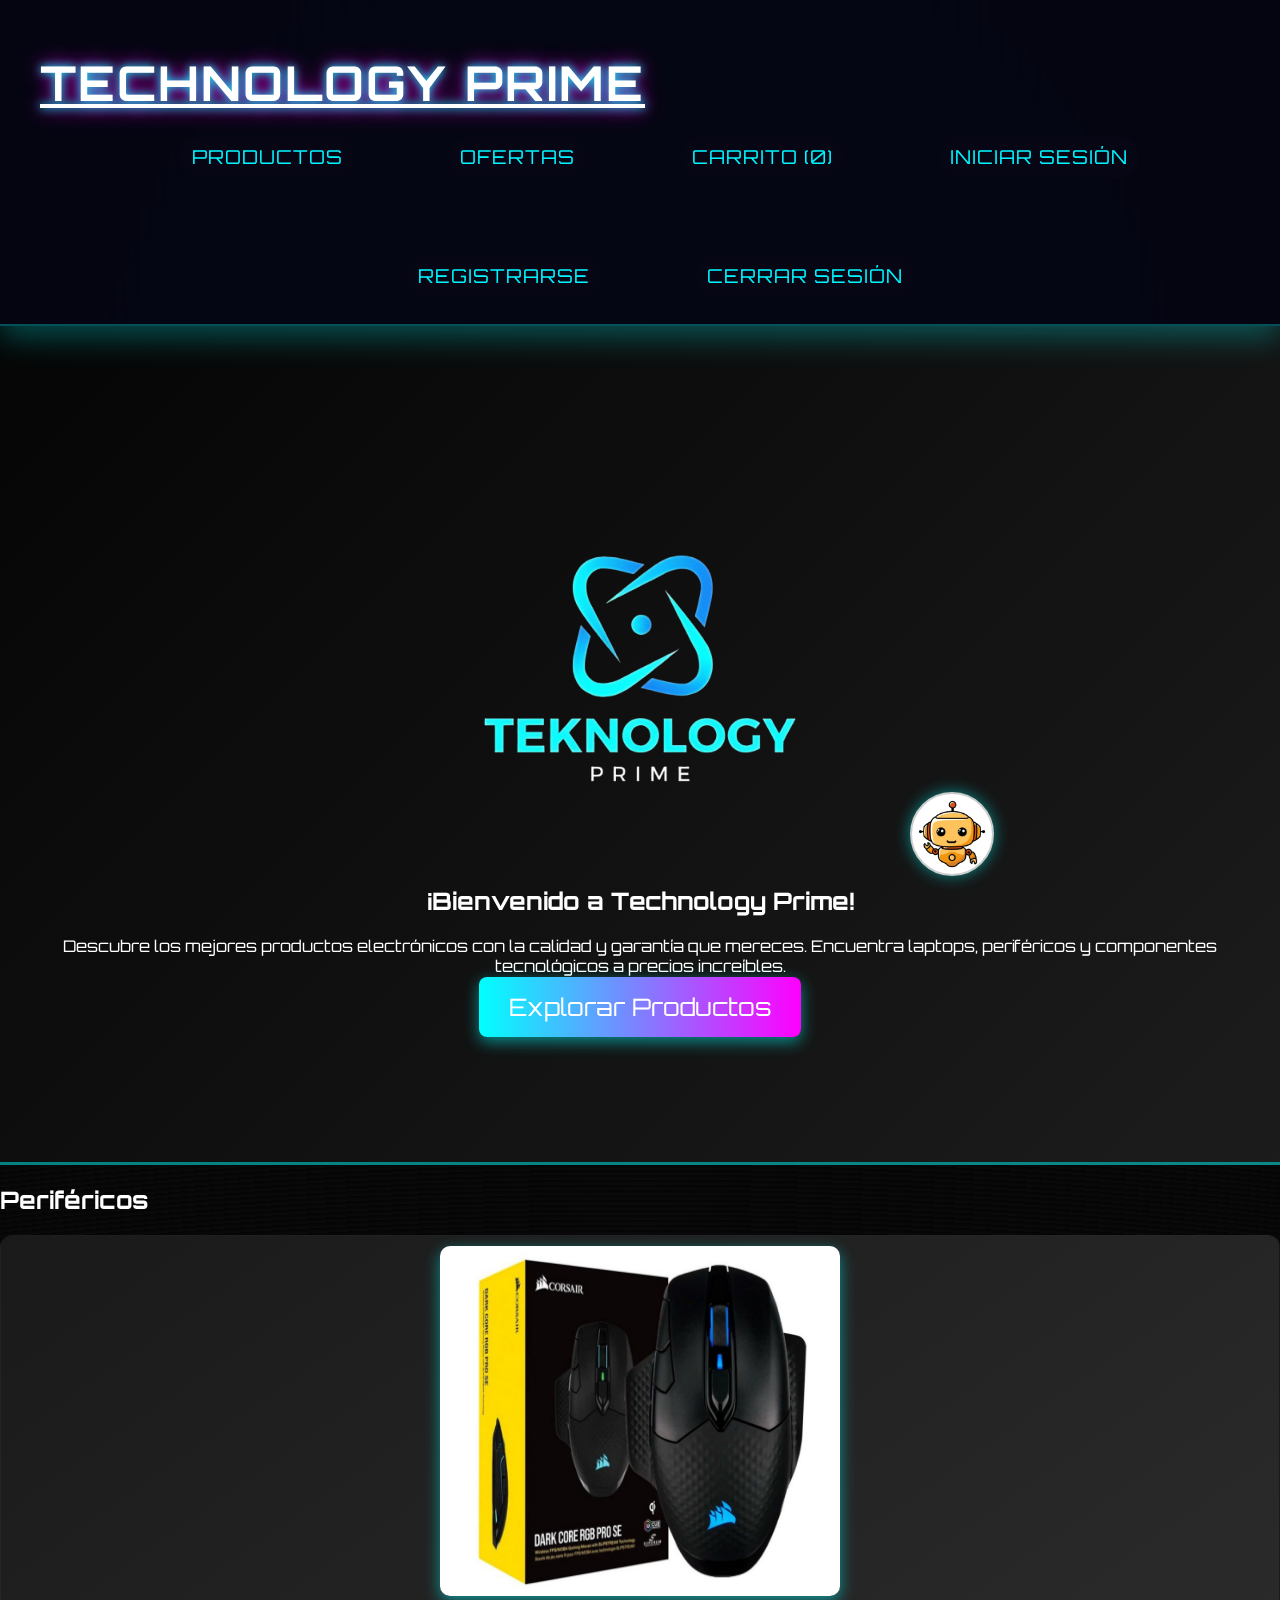
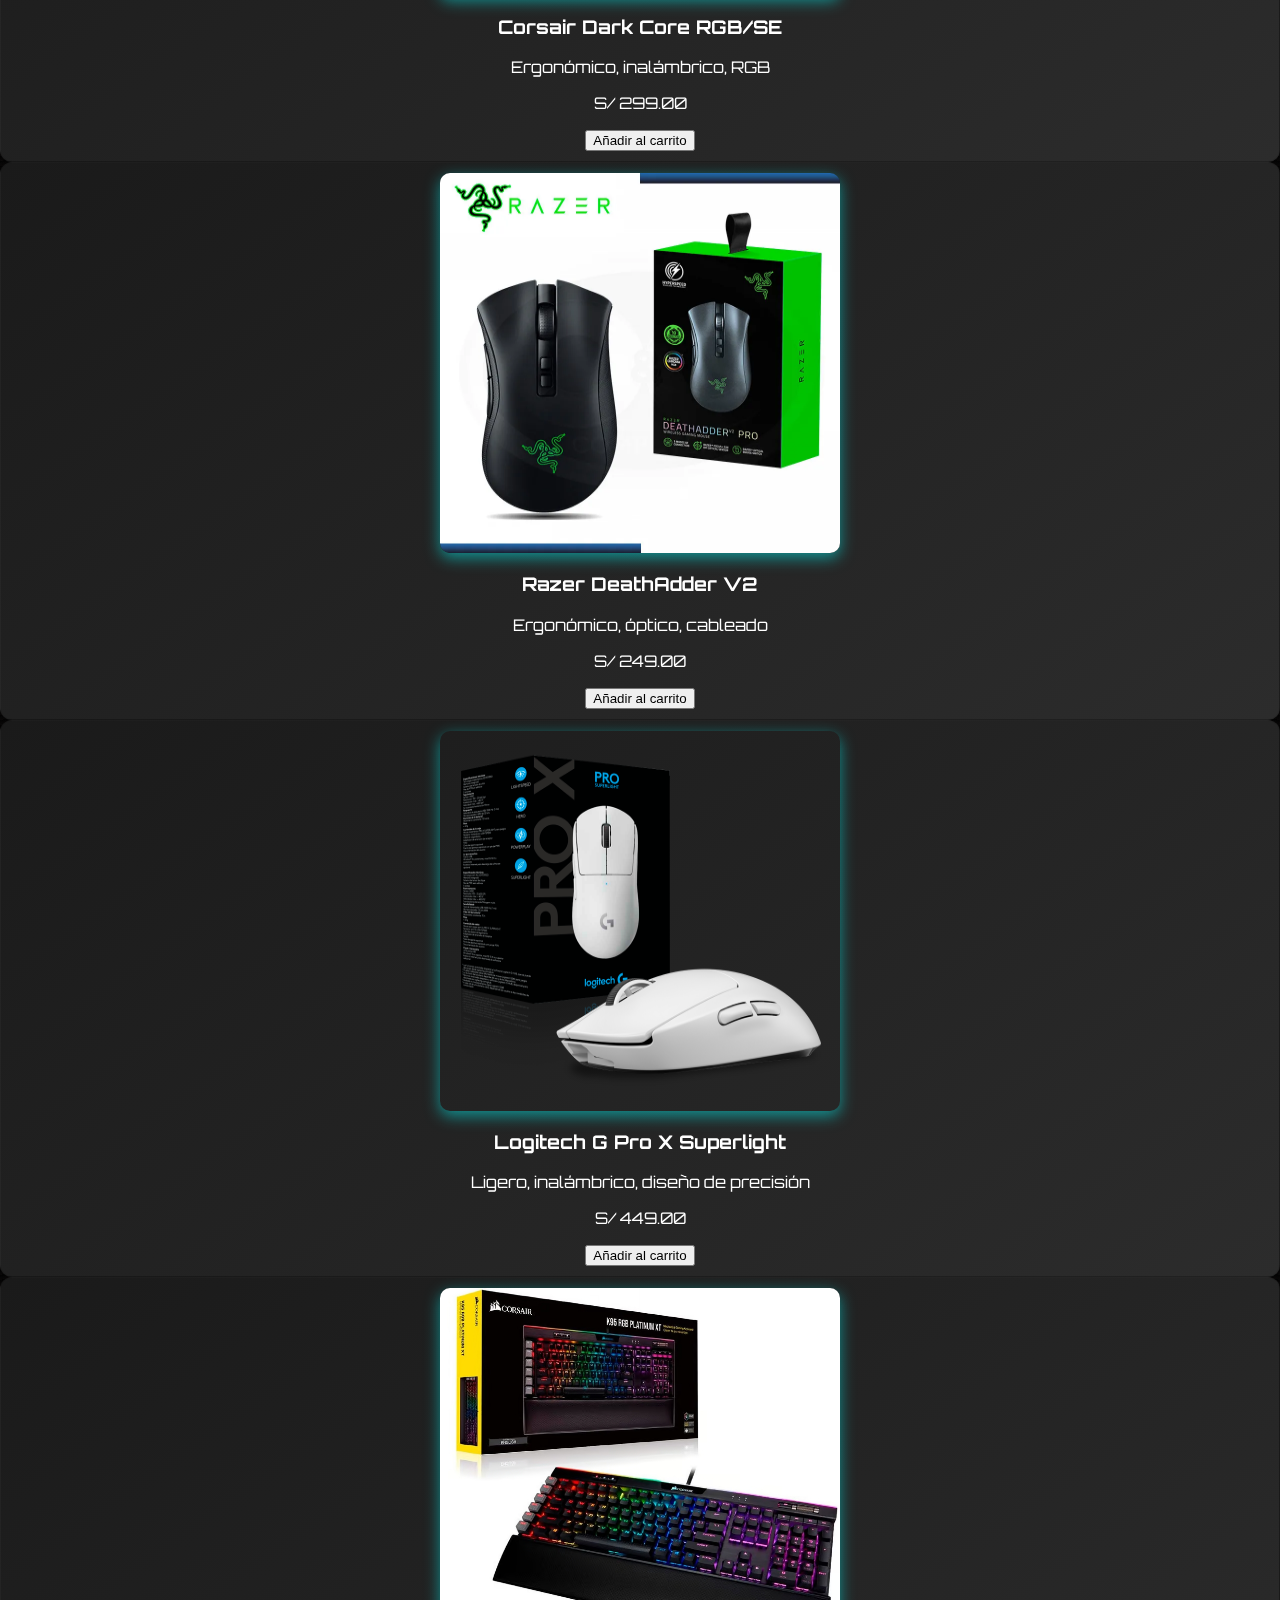
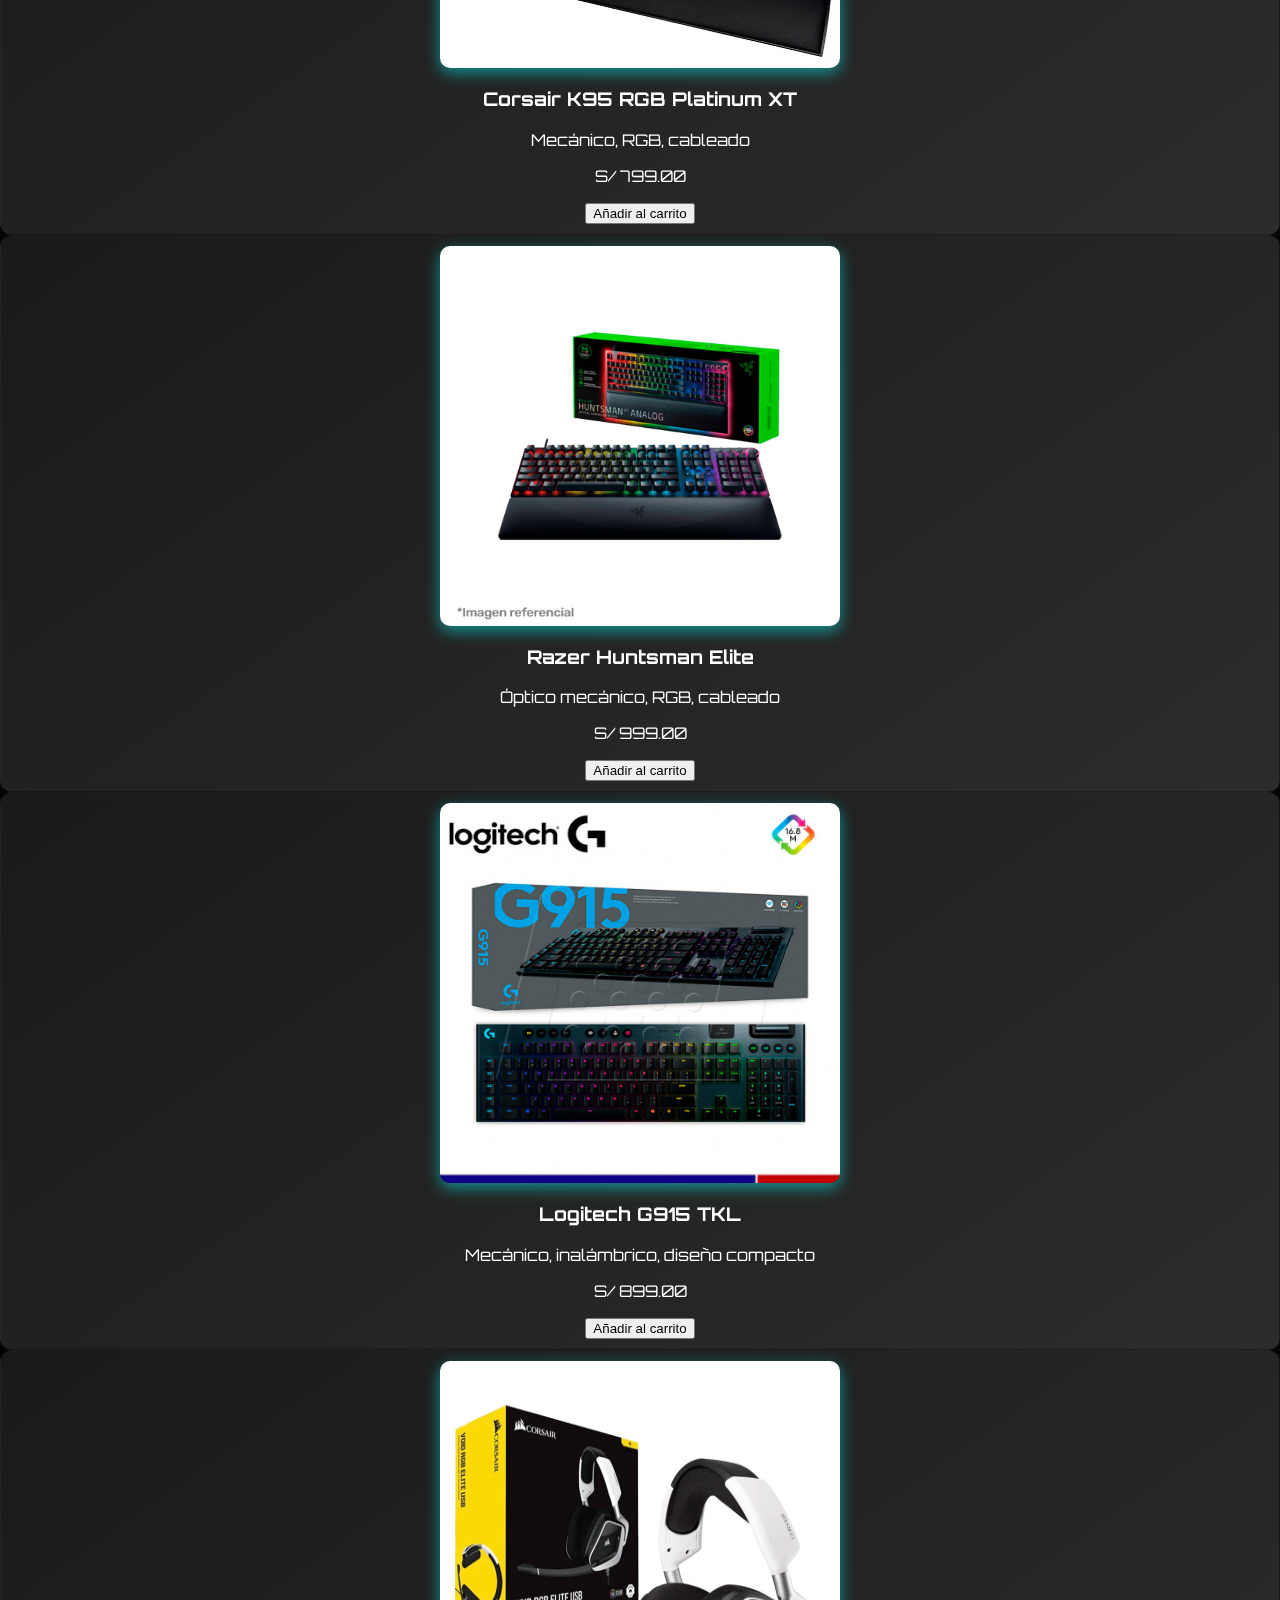
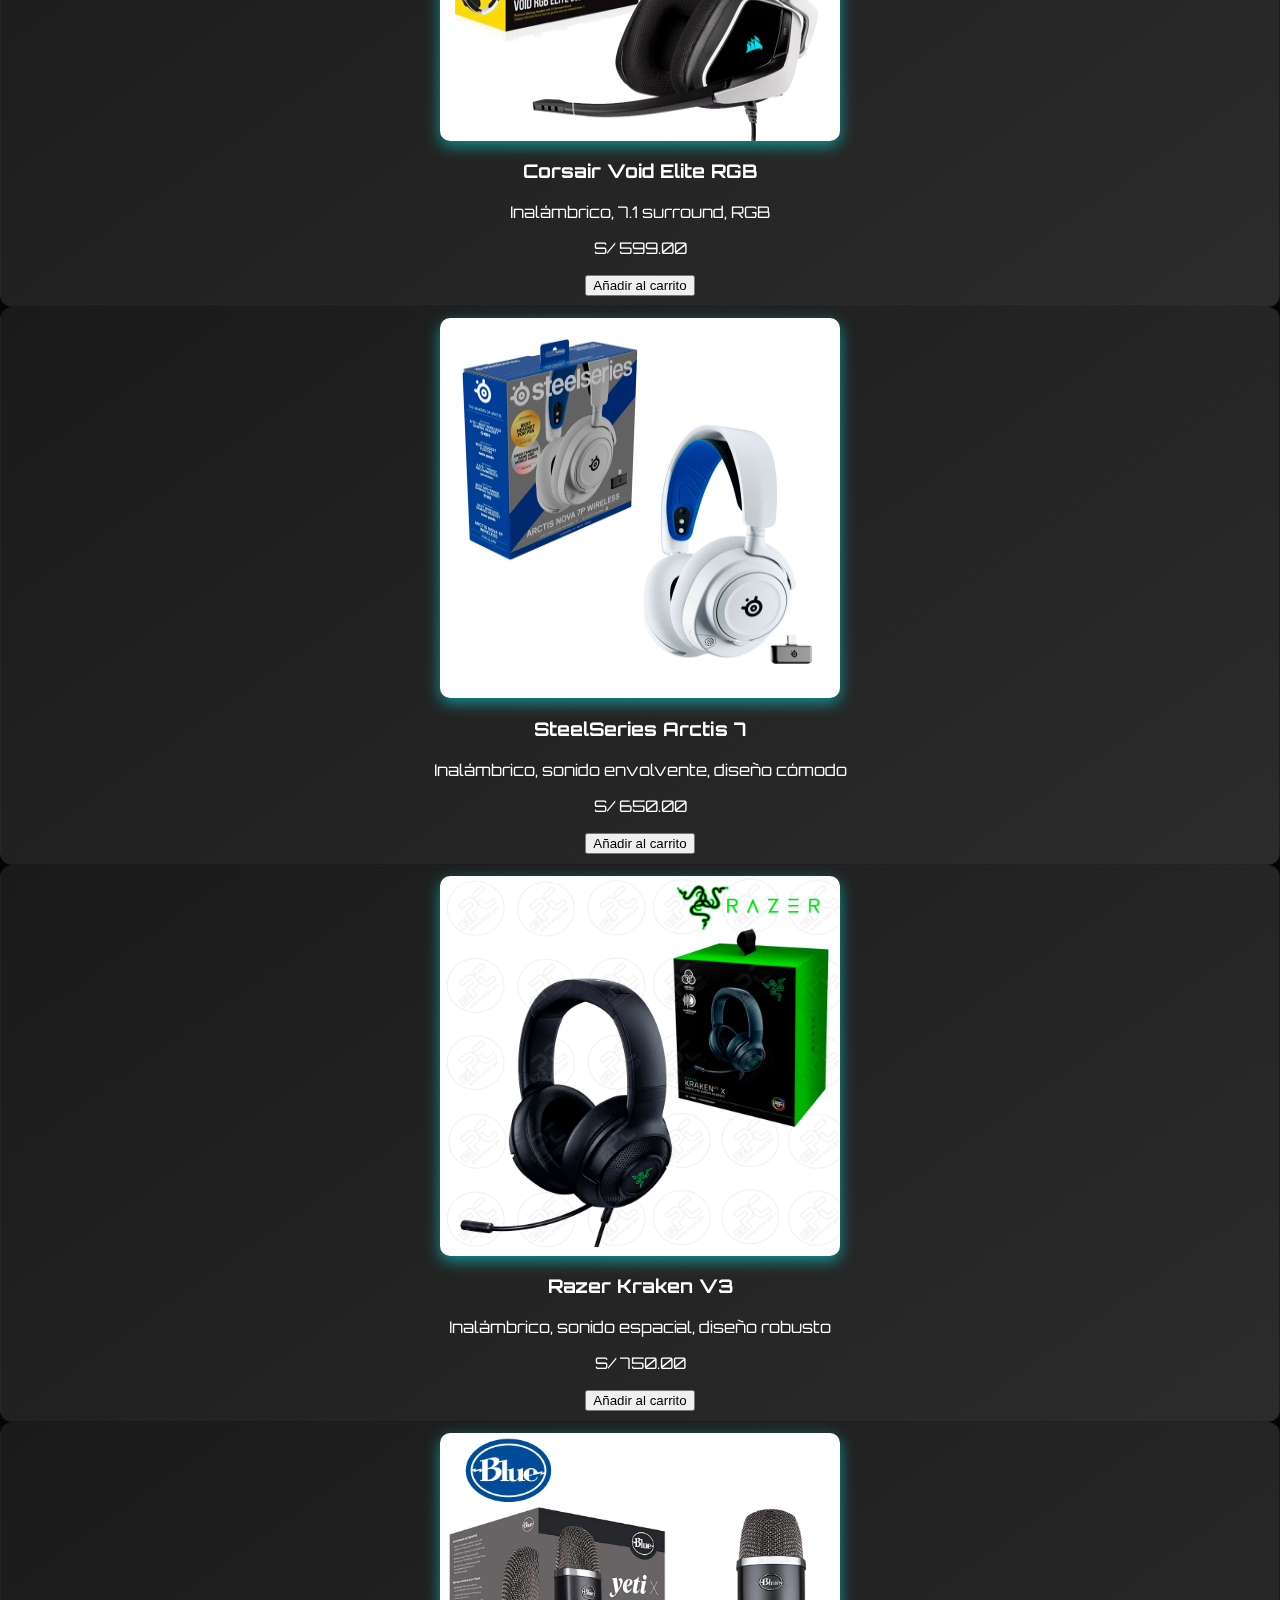
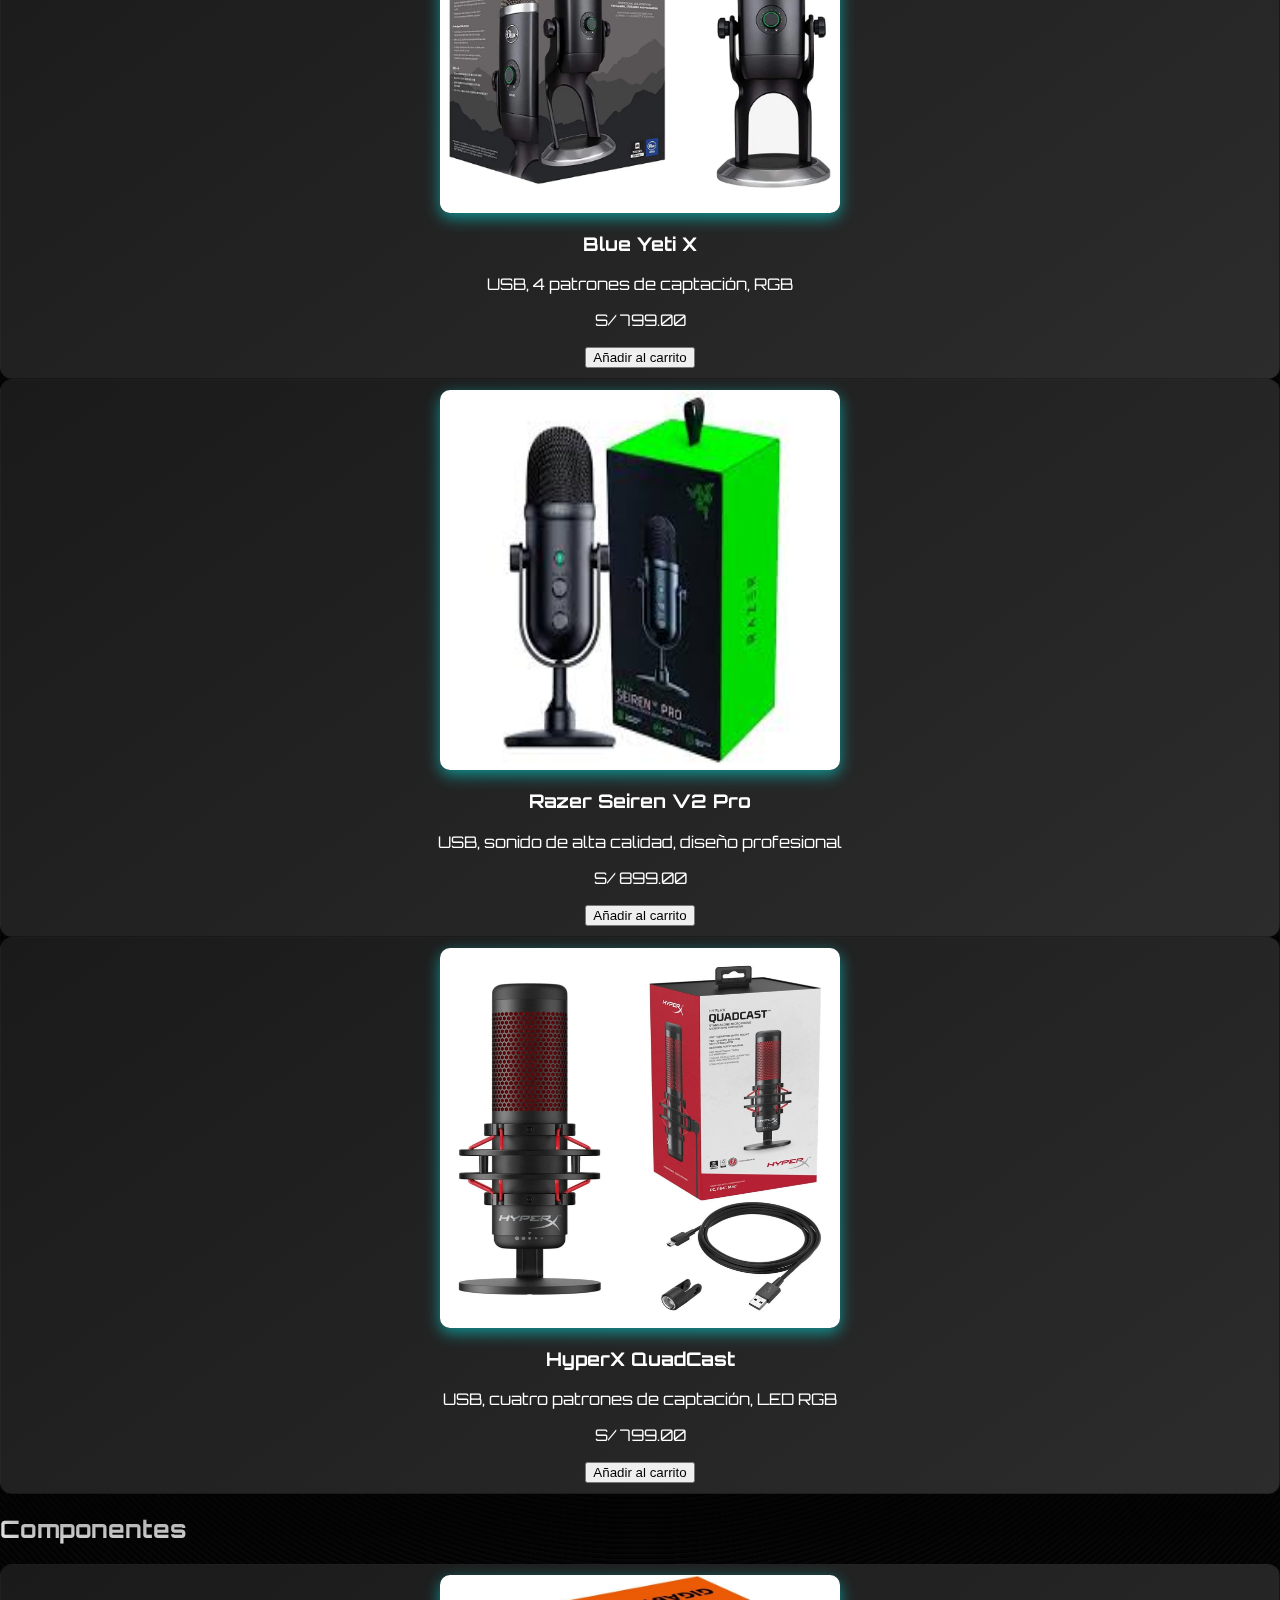
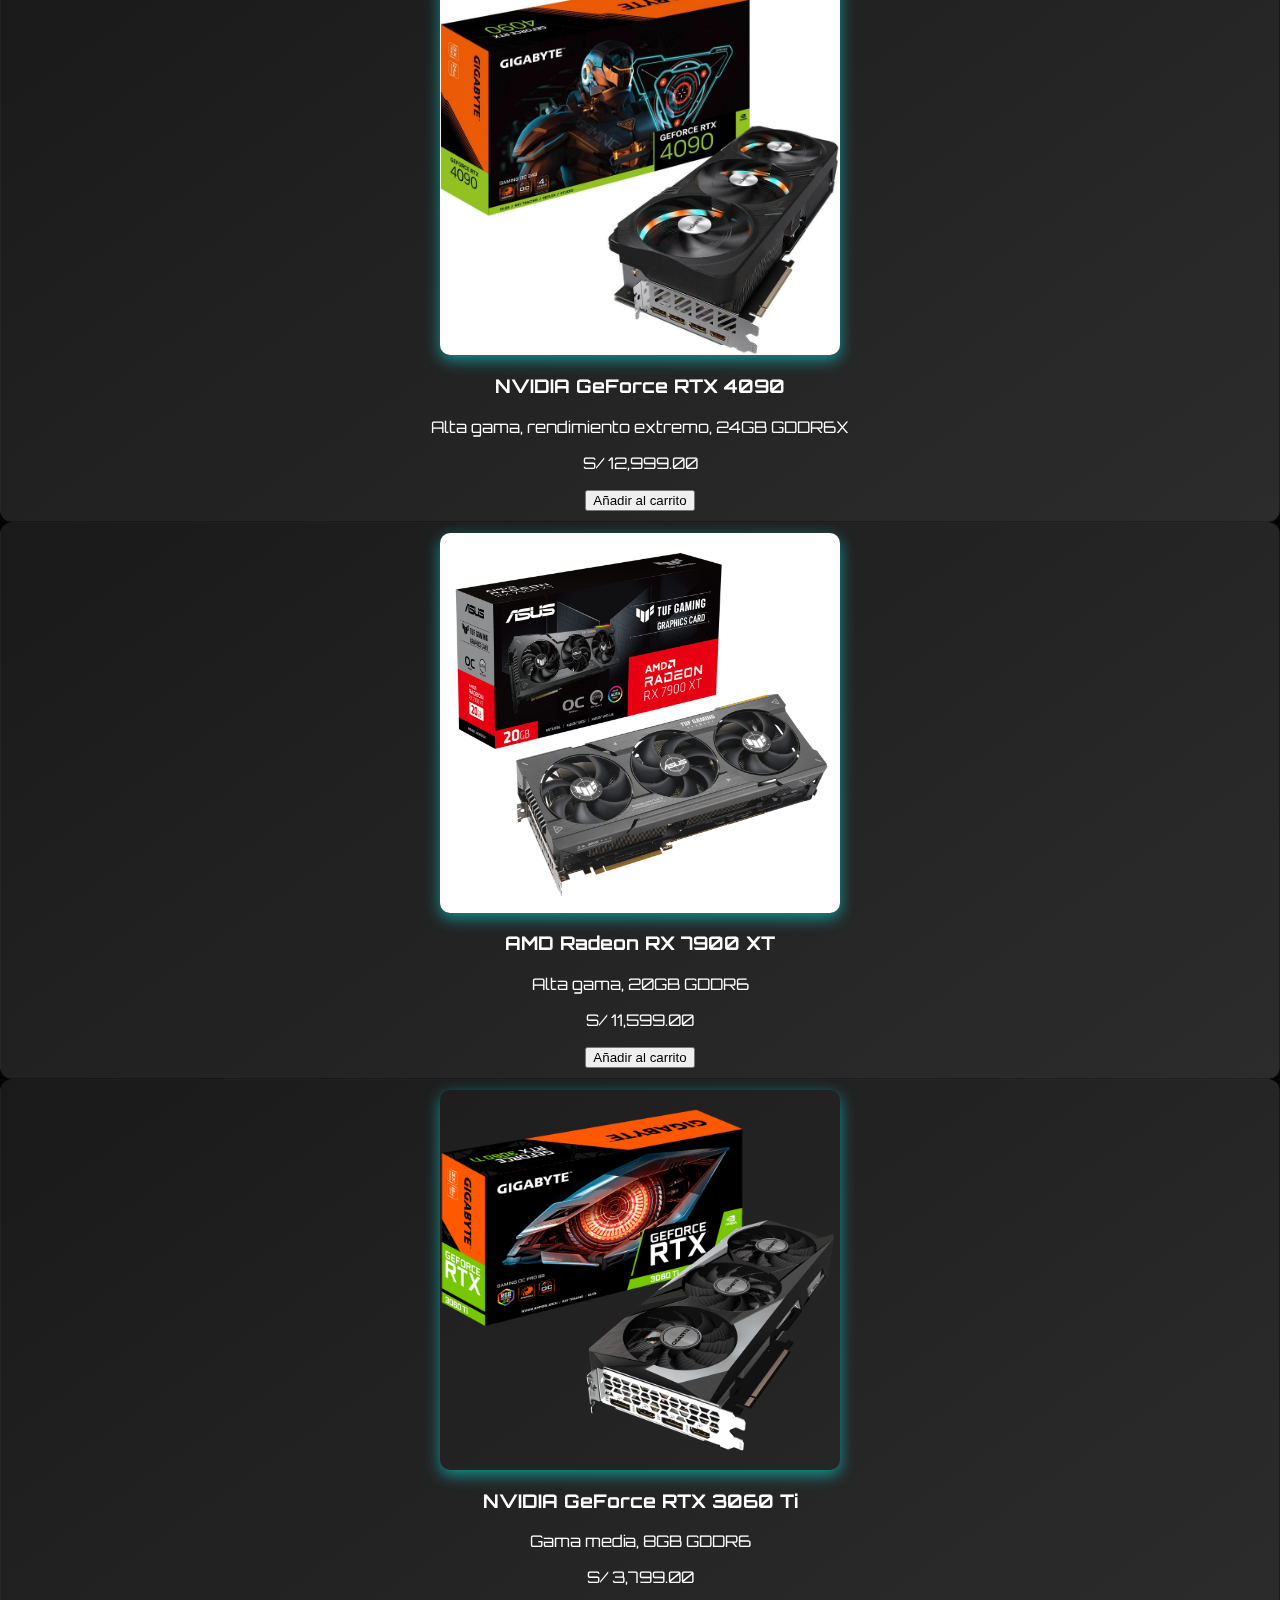
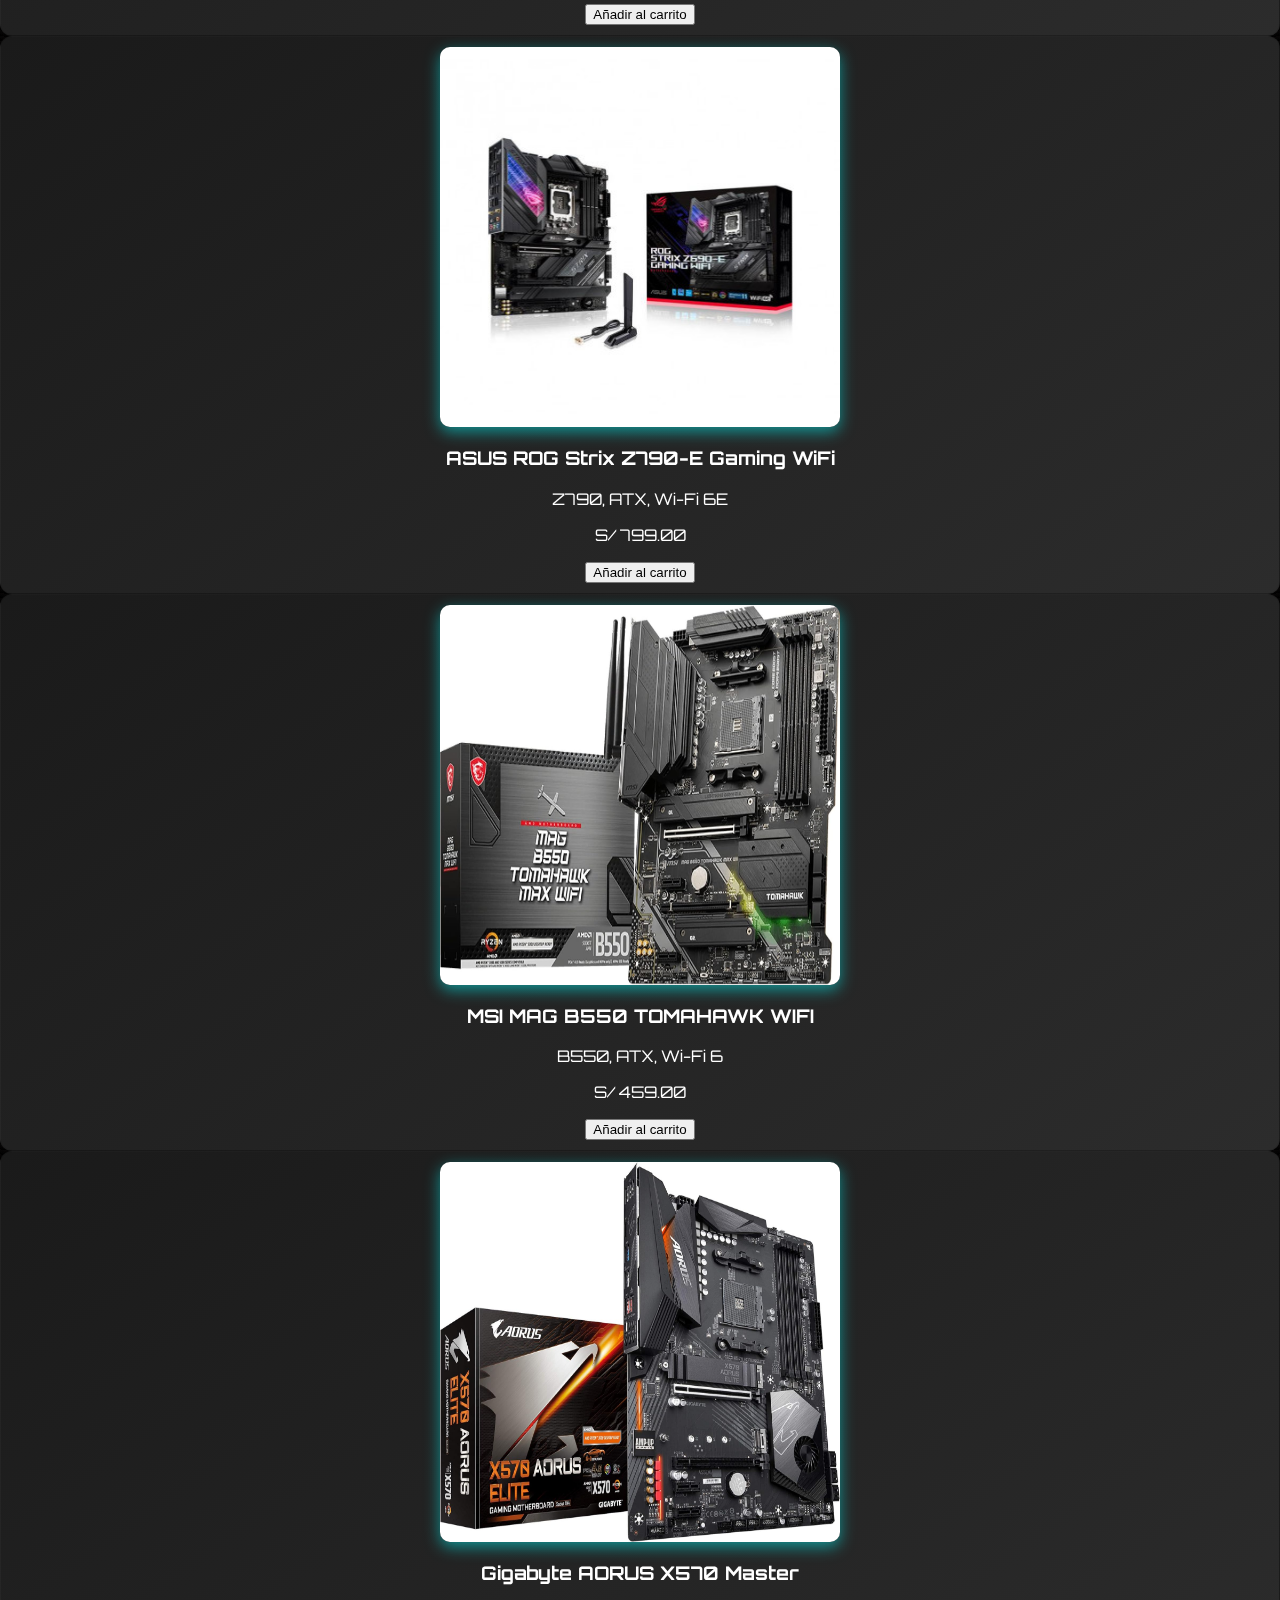
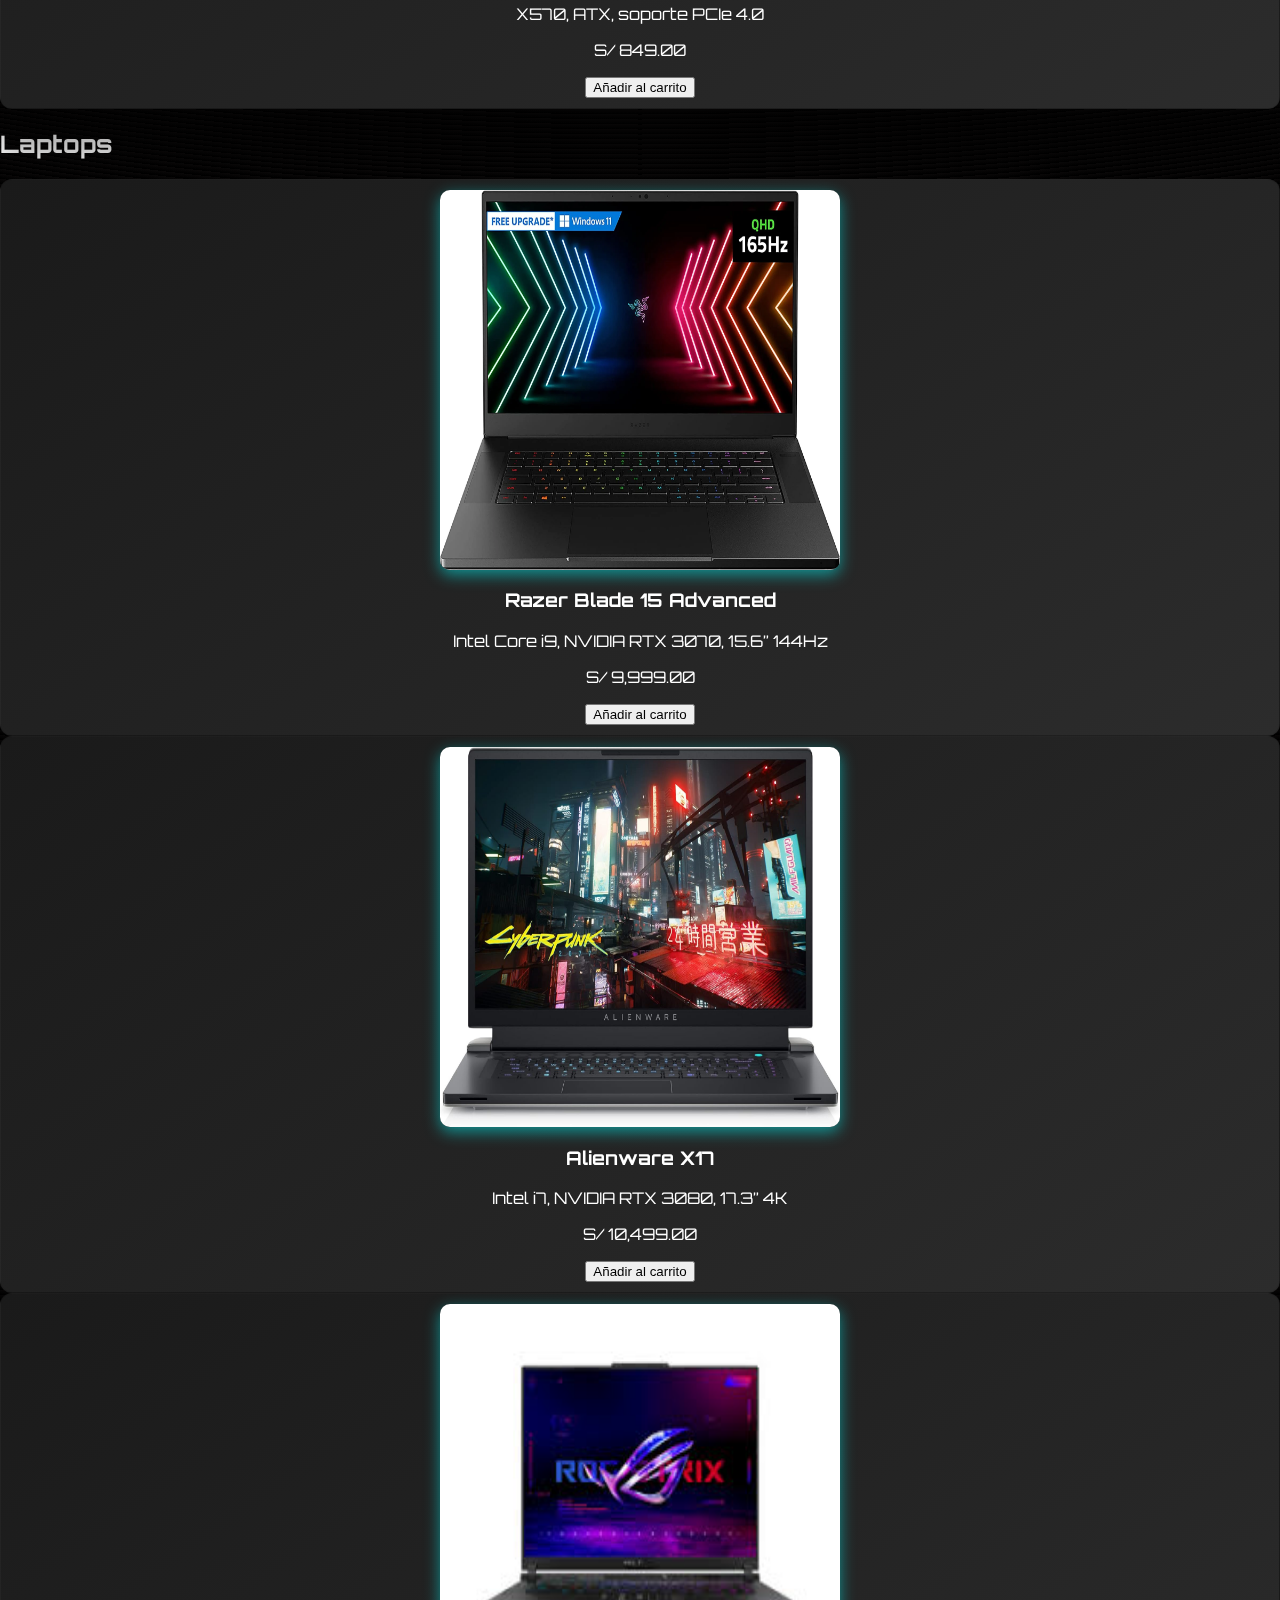
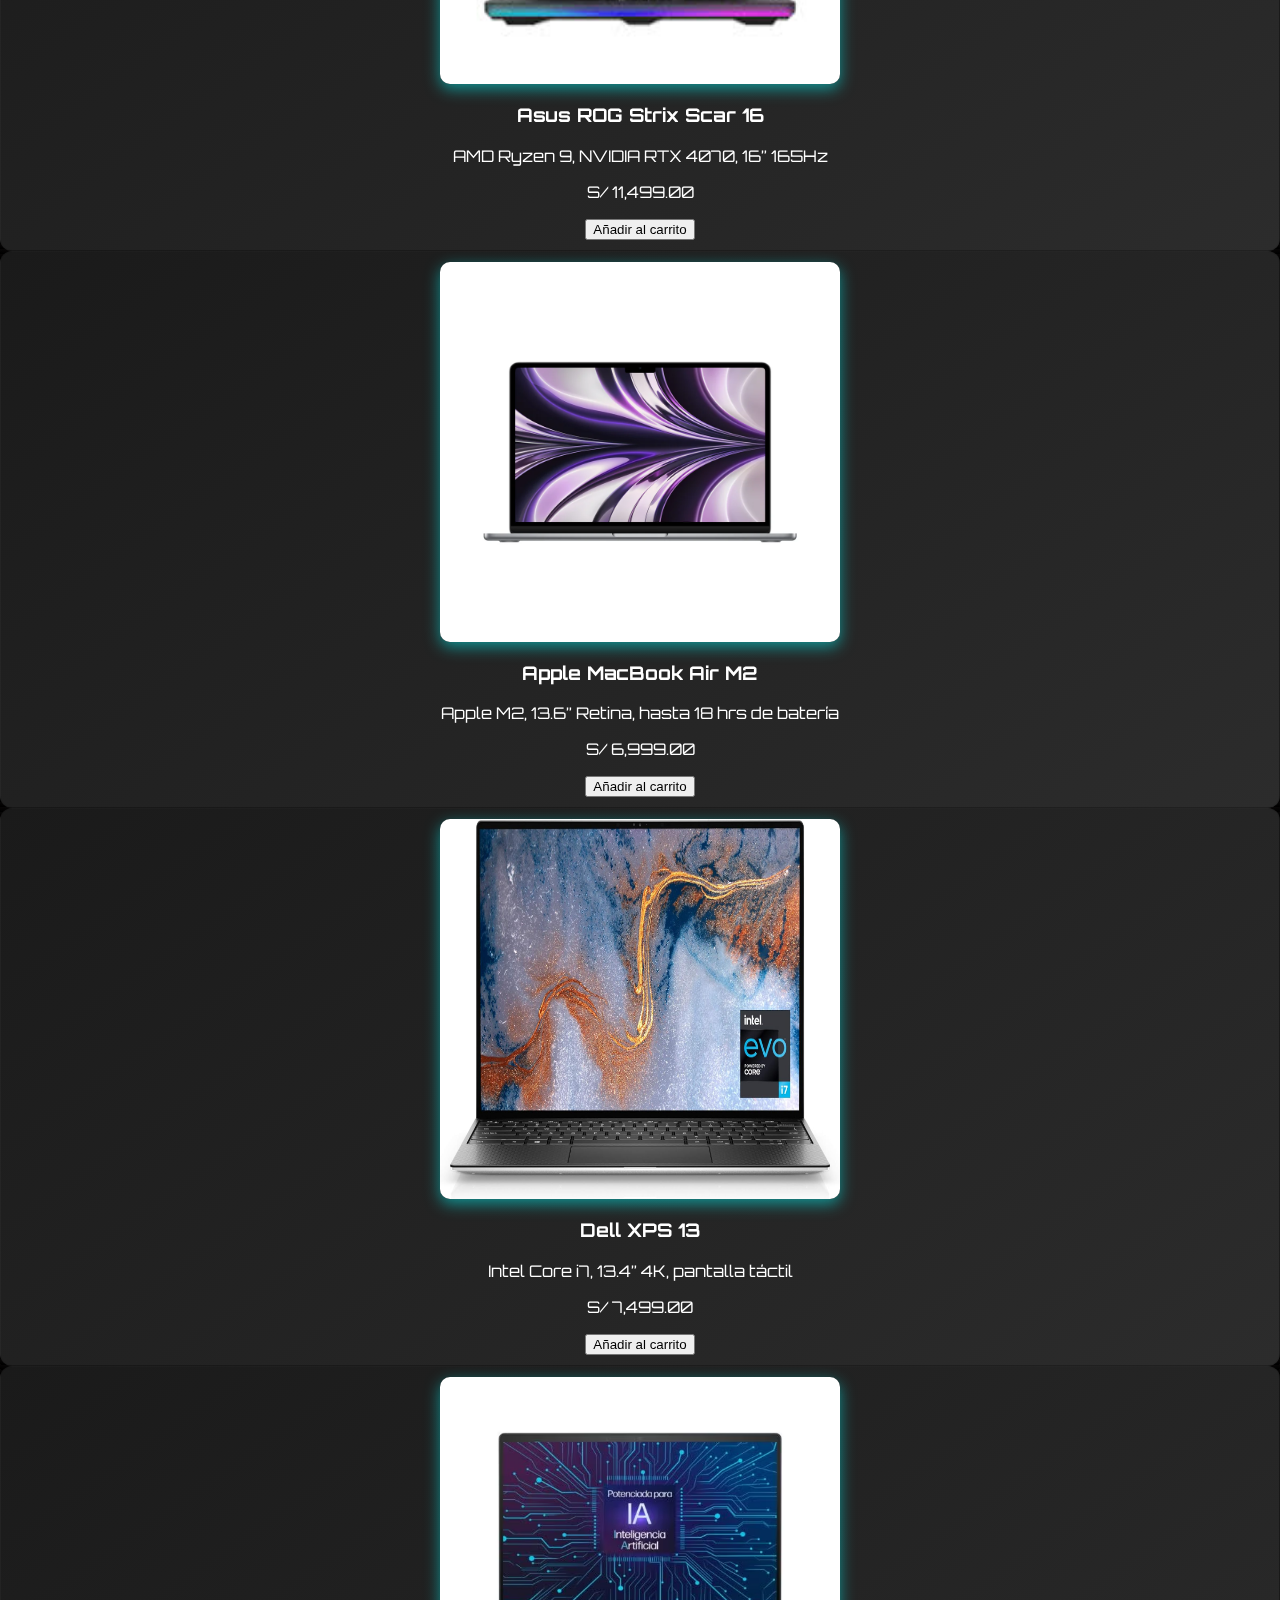
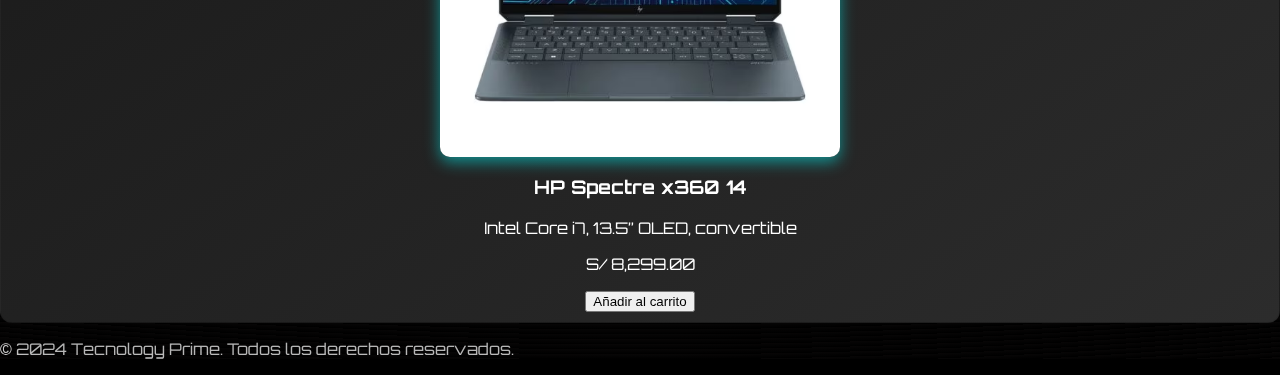
<file: index.html>
<!DOCTYPE html>
<html lang="es">
    
<head>
    <meta charset="UTF-8">
    <meta name="viewport" content="width=device-width, initial-scale=1.0">
    <meta name="description" content="Tecnology Prime - Tu tienda en línea de productos electrónicos de alta calidad">
    <meta name="author" content="Tecnology Prime">
    <link href="https://fonts.googleapis.com/css2?family=Orbitron:wght@400;700&display=swap" rel="stylesheet">
    <title>Technology Prime - Electrónica de Alta Calidad</title>
    <link rel="stylesheet" href="style.css">
    <script src="script.js" defer></script>
</head>

<body>

    <!-- Header -->
<header>
    <div class="header-container">
        <div class="logo">
            <h1><a href="index.html" style="color: white;">Technology Prime</a></h1>
        </div>
        <nav>
            <ul>
                <li><a href="#productos">Productos</a></li>
                <li><a href="ofertas.html">Ofertas</a></li>
                <li><a href="checkout.html" id="cart-link">Carrito (<span id="cart-count">0</span>)</a></li>
                <li><a href="login.html">Iniciar Sesión</a></li>
                <li><a href="register.html">Registrarse</a></li>
                <li><a href="cerrarsesion.html">Cerrar Sesión</a></li>
            </ul>
        </nav>
    </div>
</header>

    <!-- Main content -->
    <main>

       <!-- Banner -->
<section class="banner">
    <div class="banner-text">
        <!-- Aquí se añade el logo -->
        <img src="IMG/POST__12_-removebg-preview.png" alt="Logo de Tecnology Prime" class="logo-banner">
        
        <h2>¡Bienvenido a Technology Prime!</h2>
        <p>Descubre los mejores productos electrónicos con la calidad y garantía que mereces. 
           Encuentra laptops, periféricos y componentes tecnológicos a precios increíbles.</p>
        <a href="#productos" class="btn-banner">Explorar Productos</a>
    </div>
</section>

        <!-- Productos -->
        <section id="productos" class="productos">

            <!-- Periféricos -->
            <h2>Periféricos</h2>
            <div class="productos-categoria" id="perifericos">
                <!-- Mouse -->
                <div class="producto">
                    <img src="IMG/Mouse corsair.jpg" alt="Corsair Dark Core RGB/SE" class="mouse-image">
                    <h3>Corsair Dark Core RGB/SE</h3>
                    <p class="descripcion">Ergonómico, inalámbrico, RGB</p>
                    <p class="precio">S/ 299.00</p>
                    <button onclick="addToCart('Corsair Dark Core RGB/SE', 299)">Añadir al carrito</button>
                </div>
                <div class="producto">
                    <img src="IMG/Mouse razer.webp" alt="Razer DeathAdder V2" class="mouse-image2">
                    <h3>Razer DeathAdder V2</h3>
                    <p class="descripcion">Ergonómico, óptico, cableado</p>
                    <p class="precio">S/ 249.00</p>
                    <button onclick="addToCart('Razer DeathAdder V2', 249)">Añadir al carrito</button>
                </div>
                <div class="producto">
                    <img src="IMG/Product_20210714120511152237611.png" alt="Logitech G Pro X Superlight" class="mouse-image3">
                    <h3>Logitech G Pro X Superlight</h3>
                    <p class="descripcion">Ligero, inalámbrico, diseño de precisión</p>
                    <p class="precio">S/ 449.00</p>
                    <button onclick="addToCart('Logitech G Pro X Superlight', 449)">Añadir al carrito</button>
                </div>

                <!-- Teclados -->
                <div class="producto">
                    <img src="IMG/teclado corsair.jpg" alt="Corsair K95 RGB Platinum XT" class="teclado-image">
                    <h3>Corsair K95 RGB Platinum XT</h3>
                    <p class="descripcion">Mecánico, RGB, cableado</p>
                    <p class="precio">S/ 799.00</p>
                    <button onclick="addToCart('Corsair K95 RGB Platinum XT', 799)">Añadir al carrito</button>
                </div>
                <div class="producto">
                    <img src="IMG/teclado razer.jpg" alt="Razer Huntsman Elite" class="teclado-image2">
                    <h3>Razer Huntsman Elite</h3>
                    <p class="descripcion">Óptico mecánico, RGB, cableado</p>
                    <p class="precio">S/ 999.00</p>
                    <button onclick="addToCart('Razer Huntsman Elite', 999)">Añadir al carrito</button>
                </div>
                <div class="producto">
                    <img src="IMG/Teclado logitech.jpg" alt="Logitech G915 TKL" class="teclado-image3">
                    <h3>Logitech G915 TKL</h3>
                    <p class="descripcion">Mecánico, inalámbrico, diseño compacto</p>
                    <p class="precio">S/ 899.00</p>
                    <button onclick="addToCart('Logitech G915 TKL', 899)">Añadir al carrito</button>
                </div>

                <!-- Auriculares -->
                <div class="producto">
                    <img src="IMG/Audifonos corsair.jpg" alt="Corsair Void Elite RGB" class="auriculares-image">
                    <h3>Corsair Void Elite RGB</h3>
                    <p class="descripcion">Inalámbrico, 7.1 surround, RGB</p>
                    <p class="precio">S/ 599.00</p>
                    <button onclick="addToCart('Corsair Void Elite RGB', 599)">Añadir al carrito</button>
                </div>
                <div class="producto">
                    <img src="IMG/Audifonos chafa.jpg" alt="SteelSeries Arctis 7" class="auriculares-image2">
                    <h3>SteelSeries Arctis 7</h3>
                    <p class="descripcion">Inalámbrico, sonido envolvente, diseño cómodo</p>
                    <p class="precio">S/ 650.00</p>
                    <button onclick="addToCart('SteelSeries Arctis 7', 650)">Añadir al carrito</button>
                </div>
                <div class="producto">
                    <img src="IMG/Audifonos kraken.jpg" alt="Razer Kraken V3" class="auriculares-image3">
                    <h3>Razer Kraken V3</h3>
                    <p class="descripcion">Inalámbrico, sonido espacial, diseño robusto</p>
                    <p class="precio">S/ 750.00</p>
                    <button onclick="addToCart('Razer Kraken V3', 750)">Añadir al carrito</button>
                </div>

                <!-- Micrófonos -->
                <div class="producto">
                    <img src="IMG/Microfono.jpg" alt="Blue Yeti X" class="microfono-image">
                    <h3>Blue Yeti X</h3>
                    <p class="descripcion">USB, 4 patrones de captación, RGB</p>
                    <p class="precio">S/ 799.00</p>
                    <button onclick="addToCart('Blue Yeti X', 799)">Añadir al carrito</button>
                </div>
                <div class="producto">
                    <img src="IMG/Microfono razer.jpg" alt="Razer Seiren V2 Pro" class="microfono-image2">
                    <h3>Razer Seiren V2 Pro</h3>
                    <p class="descripcion">USB, sonido de alta calidad, diseño profesional</p>
                    <p class="precio">S/ 899.00</p>
                    <button onclick="addToCart('Razer Seiren V2 Pro', 899)">Añadir al carrito</button>
                </div>
                <div class="producto">
                    <img src="IMG/Audifonos hyperx.webp" alt="HyperX QuadCast" class="microfono-image3">
                    <h3>HyperX QuadCast</h3>
                    <p class="descripcion">USB, cuatro patrones de captación, LED RGB</p>
                    <p class="precio">S/ 799.00</p>
                    <button onclick="addToCart('HyperX QuadCast', 799)">Añadir al carrito</button>
                </div>
            </div>

            <!-- Componentes -->
            <h2>Componentes</h2>
            <div class="productos-categoria" id="componentes">
                <!-- Tarjetas gráficas -->
                <div class="producto">
                    <img src="IMG/rtx4090.webp" alt="NVIDIA GeForce RTX 4090" class="graficas-image">
                    <h3>NVIDIA GeForce RTX 4090</h3>
                    <p class="descripcion">Alta gama, rendimiento extremo, 24GB GDDR6X</p>
                    <p class="precio">S/ 12,999.00</p>
                    <button onclick="addToCart('NVIDIA GeForce RTX 4090', 12999)">Añadir al carrito</button>
                </div>
                <div class="producto">
                    <img src="IMG/rx-7900-.jpg" alt="AMD Radeon RX 7900 XT" class="graficas-image2">
                    <h3>AMD Radeon RX 7900 XT</h3>
                    <p class="descripcion">Alta gama, 20GB GDDR6</p>
                    <p class="precio">S/ 11,599.00</p>
                    <button onclick="addToCart('AMD Radeon RX 7900 XT', 11599)">Añadir al carrito</button>
                </div>
                <div class="producto">
                    <img src="IMG/rtx 3060.png" alt="NVIDIA GeForce RTX 3060 Ti" class="graficas-image3">
                    <h3>NVIDIA GeForce RTX 3060 Ti</h3>
                    <p class="descripcion">Gama media, 8GB GDDR6</p>
                    <p class="precio">S/ 3,799.00</p>
                    <button onclick="addToCart('NVIDIA GeForce RTX 3060 Ti', 3799)">Añadir al carrito</button>
                </div>

                <!-- Placas base -->
                <div class="producto">
                    <img src="IMG/placa rog strix.jpg" alt="ASUS ROG Strix Z790-E Gaming WiFi" class="placas-image">
                    <h3>ASUS ROG Strix Z790-E Gaming WiFi</h3>
                    <p class="descripcion">Z790, ATX, Wi-Fi 6E</p>
                    <p class="precio">S/ 799.00</p>
                    <button onclick="addToCart('ASUS ROG Strix Z790-E Gaming WiFi', 799)">Añadir al carrito</button>
                </div>
                <div class="producto">
                    <img src="IMG/6397a3c5ef415c41a4486e5a-msi-mag-b550-tomahawk-max-wifi-gaming.jpg" alt="MSI MAG B550 TOMAHAWK WIFI" class="placas-image2">
                    <h3>MSI MAG B550 TOMAHAWK WIFI</h3>
                    <p class="descripcion">B550, ATX, Wi-Fi 6</p>
                    <p class="precio">S/ 459.00</p>
                    <button onclick="addToCart('MSI MAG B550 TOMAHAWK WIFI', 459)">Añadir al carrito</button>
                </div>
                <div class="producto">
                    <img src="IMG/descarga (1).jpg" alt="Gigabyte AORUS X570 Master" class="placas-image3">
                    <h3>Gigabyte AORUS X570 Master</h3>
                    <p class="descripcion">X570, ATX, soporte PCIe 4.0</p>
                    <p class="precio">S/ 849.00</p>
                    <button onclick="addToCart('Gigabyte AORUS X570 Master', 849)">Añadir al carrito</button>
                </div>
            </div>

            <!-- Laptops -->
            <h2>Laptops</h2>
            <div class="productos-categoria" id="laptops">

                <!-- Gaming Laptops -->
                <div class="producto">
                    <img src="IMG/laptop 1.webp" alt="Razer Blade 15 Advanced" class="laptops-image">
                    <h3>Razer Blade 15 Advanced</h3>
                    <p class="descripcion">Intel Core i9, NVIDIA RTX 3070, 15.6” 144Hz</p>
                    <p class="precio">S/ 9,999.00</p>
                    <button onclick="addToCart('Razer Blade 15 Advanced', 9999)">Añadir al carrito</button>
                </div>
                <div class="producto">
                    <img src="IMG/Laptop 2.jpg" alt="Alienware X17" class="laptops-image2">
                    <h3>Alienware X17</h3>
                    <p class="descripcion">Intel i7, NVIDIA RTX 3080, 17.3” 4K</p>
                    <p class="precio">S/ 10,499.00</p>
                    <button onclick="addToCart('Alienware X17', 10499)">Añadir al carrito</button>
                </div>
                <div class="producto">
                    <img src="IMG/laptop 3.jpg" alt="Asus ROG Strix Scar 16" class="laptops-image3">
                    <h3>Asus ROG Strix Scar 16</h3>
                    <p class="descripcion">AMD Ryzen 9, NVIDIA RTX 4070, 16” 165Hz</p>
                    <p class="precio">S/ 11,499.00</p>
                    <button onclick="addToCart('Asus ROG Strix Scar 16', 11499)">Añadir al carrito</button>
                </div>

                <!-- Ultrabooks -->
                <div class="producto">
                    <img src="IMG/laptop 4.webp" alt="Apple MacBook Air M2" class="laptops-image4">
                    <h3>Apple MacBook Air M2</h3>
                    <p class="descripcion">Apple M2, 13.6” Retina, hasta 18 hrs de batería</p>
                    <p class="precio">S/ 6,999.00</p>
                    <button onclick="addToCart('Apple MacBook Air M2', 6999)">Añadir al carrito</button>
                </div>
                <div class="producto">
                    <img src="IMG/laptop 5.jpg" alt="Dell XPS 13" class="laptops-image5">
                    <h3>Dell XPS 13</h3>
                    <p class="descripcion">Intel Core i7, 13.4” 4K, pantalla táctil</p>
                    <p class="precio">S/ 7,499.00</p>
                    <button onclick="addToCart('Dell XPS 13', 7499)">Añadir al carrito</button>
                </div>
                <div class="producto">
                    <img src="IMG/Laptop 6.avif" alt="HP Spectre x360 14" class="laptops-image6">
                    <h3>HP Spectre x360 14</h3>
                    <p class="descripcion">Intel Core i7, 13.5” OLED, convertible</p>
                    <p class="precio">S/ 8,299.00</p>
                    <button onclick="addToCart('HP Spectre x360 14', 8299)">Añadir al carrito</button>
                </div>
            </div>

            <div id="avatar-container">
                <div id="avatar">
                    <img src="IMG/image-removebg-preview (16).png" alt="Asistente Virtual">
                </div>
                <div id="chatbox">
                    <div id="chat-header">
                        <h3>Asistente Virtual</h3>
                        <button id="close-chat">X</button>
                    </div>
                    <div id="chat-messages"></div>
                    <div id="chat-input">
                        <input type="text" id="user-input" placeholder="Escribe tu consulta...">
                        <button id="send-btn">Enviar</button>
                    </div>
                </div>
            </div>

        </section>

    </main>
    

    <!-- Footer -->
    <footer>
        <p>&copy; 2024 Tecnology Prime. Todos los derechos reservados.</p>
    </footer>
  

</body>

</html>
</file>
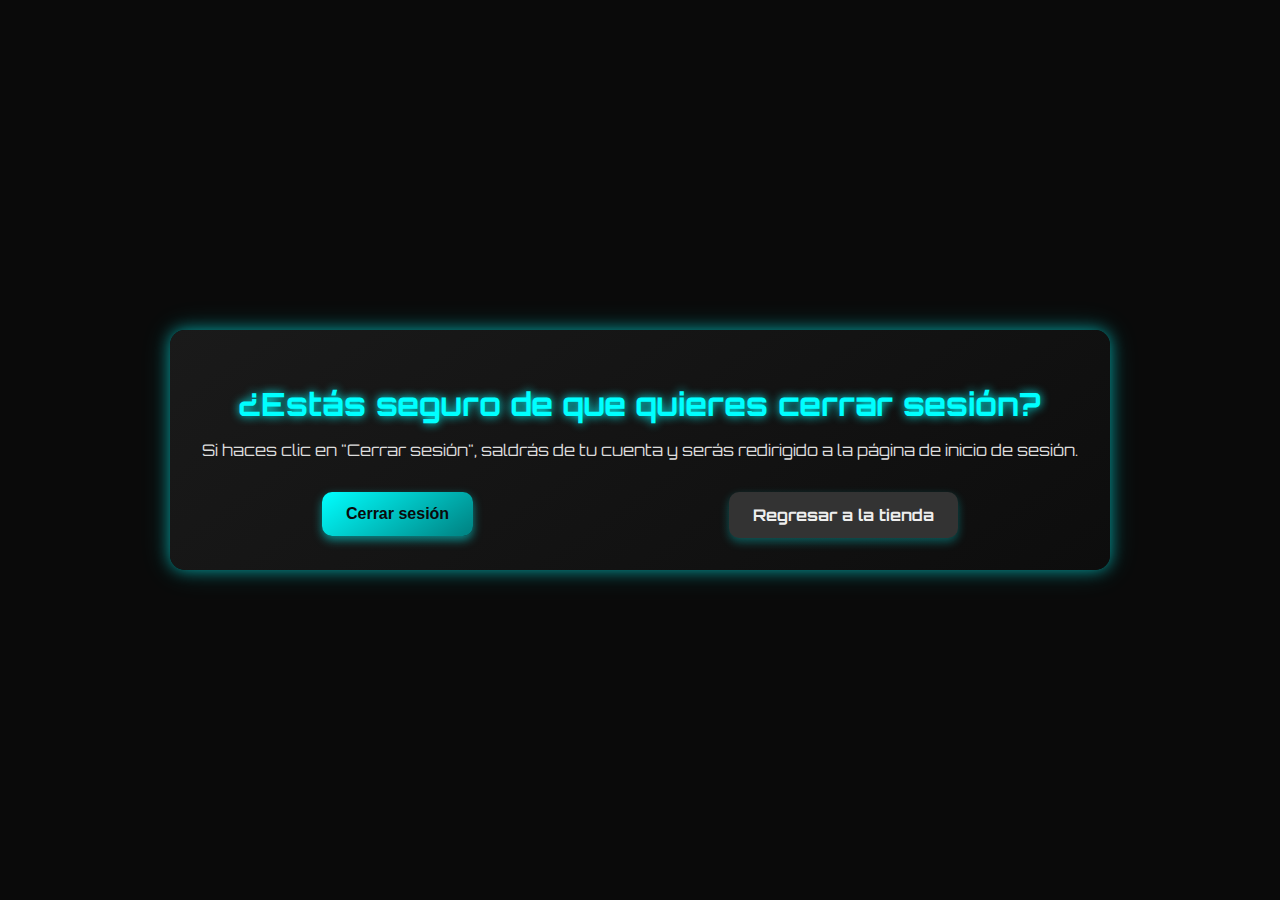
<file: cerrarsesion.html>
<!DOCTYPE html>
<html lang="es">

<head>
    <meta charset="UTF-8">
    <meta name="viewport" content="width=device-width, initial-scale=1.0">
    <meta name="description" content="Cerrar sesión en Technology Prime">
    <meta name="author" content="Technology Prime">
    <title>Cerrar sesión - Technology Prime</title>
    <link href="https://fonts.googleapis.com/css2?family=Orbitron:wght@400;700&display=swap" rel="stylesheet">
    <style>
        body {
            font-family: 'Orbitron', sans-serif;
            margin: 0;
            padding: 0;
            background-color: #0a0a0a; /* Fondo oscuro futurista */
            color: #eee;
            display: flex;
            align-items: center;
            justify-content: center;
            height: 100vh;
        }

        .cerrar-sesion-container {
            background: linear-gradient(145deg, #1a1a1a, #0d0d0d);
            padding: 2rem;
            border-radius: 15px;
            box-shadow: 0 0 15px rgba(0, 255, 255, 0.5), 0 0 30px rgba(0, 255, 255, 0.2);
            text-align: center;
            animation: fadeIn 1s ease;
        }

        @keyframes fadeIn {
            from {
                opacity: 0;
                transform: scale(0.95);
            }
            to {
                opacity: 1;
                transform: scale(1);
            }
        }

        h1 {
            color: #00ffff;
            text-shadow: 0 0 10px #00ffff;
            margin-bottom: 1rem;
        }

        p {
            color: #ddd;
            margin-bottom: 2rem;
        }

        .cerrar-sesion-buttons {
            display: flex;
            justify-content: space-around;
            gap: 1rem;
        }

        button, .btn-volver {
            padding: 0.8rem 1.5rem;
            border-radius: 10px;
            font-size: 1rem;
            font-weight: bold;
            cursor: pointer;
            transition: transform 0.2s, box-shadow 0.3s;
            border: none;
        }

        button {
            background: linear-gradient(145deg, #00ffff, #008080);
            color: #0a0a0a;
            box-shadow: 0 4px 10px rgba(0, 255, 255, 0.5);
        }

        button:hover {
            transform: scale(1.1);
            box-shadow: 0 0 20px rgba(0, 255, 255, 0.8);
        }

        .btn-volver {
            background: #333;
            color: #eee;
            text-decoration: none;
            display: inline-block;
            text-align: center;
            box-shadow: 0 4px 10px rgba(0, 255, 255, 0.3);
        }

        .btn-volver:hover {
            transform: scale(1.1);
            box-shadow: 0 0 20px rgba(0, 255, 255, 0.8);
        }
    </style>
</head>

<body>

    <!-- Contenedor principal -->
    <div class="cerrar-sesion-container">
        <div class="cerrar-sesion-content">
            <h1>¿Estás seguro de que quieres cerrar sesión?</h1>
            <p>Si haces clic en "Cerrar sesión", saldrás de tu cuenta y serás redirigido a la página de inicio de sesión.</p>
            <div class="cerrar-sesion-buttons">
                <!-- Botón de cerrar sesión -->
                <form action="logout.php" method="POST">
                    <button type="submit" onclick="window.location.href='login.html'; return false;">Cerrar sesión</button>
                </form>
                <!-- Botón para regresar a la página principal -->
                <a href="index.html" class="btn-volver">Regresar a la tienda</a>
            </div>
        </div>
    </div>

</body>

</html>
</file>
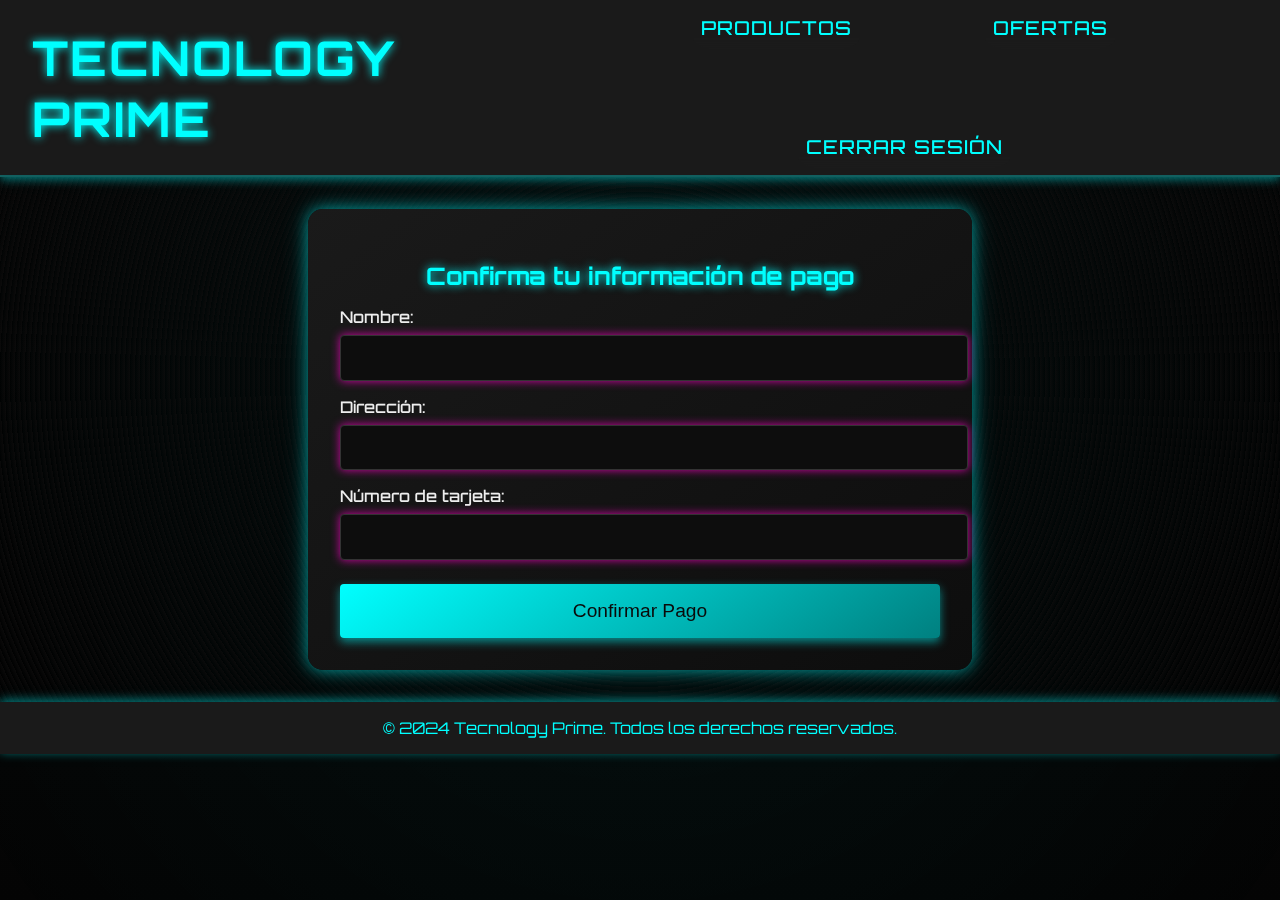
<file: checkout.html>
<!DOCTYPE html>
<html lang="es">
<head>
    <meta charset="UTF-8">
    <meta name="viewport" content="width=device-width, initial-scale=1.0">
    <meta name="description" content="Finalizar compra - Technology Prime">
    <meta name="author" content="Technology Prime">
    <title>Finalizar compra - Technology Prime</title>
    <link href="https://fonts.googleapis.com/css2?family=Orbitron:wght@400;700&display=swap" rel="stylesheet">
    <link rel="stylesheet" href="style.css">
    <style>
        /* Estilos principales */
        body {
            font-family: 'Orbitron', sans-serif;
            margin: 0;
            padding: 0;
            background-color: #0a0a0a; /* Fondo oscuro para un look futurista */
            color: #eee; /* Color del texto más brillante */
        }
        header {
            background-color: #1a1a1a;
            color: #00ffff; /* Color futurista brillante */
            padding: 1rem 2rem;
            display: flex;
            justify-content: space-between;
            align-items: center;
            box-shadow: 0 2px 10px rgba(0, 255, 255, 0.5);
        }
        header .logo h1 {
            margin: 0;
            text-shadow: 0 0 10px #00ffff;
        }
        nav ul {
            list-style: none;
            margin: 0;
            padding: 0;
            display: flex;
        }
        nav ul li {
            margin-left: 1.5rem;
        }
        nav ul li a {
            color: #00ffff;
            text-decoration: none;
            font-weight: 500;
            transition: color 0.3s ease;
        }
        nav ul li a:hover {
            color: #ffffff;
        }
        .checkout {
            max-width: 600px;
            margin: 2rem auto;
            background: linear-gradient(145deg, #1a1a1a, #0d0d0d);
            padding: 2rem;
            border-radius: 15px;
            box-shadow: 0 0 15px rgba(0, 255, 255, 0.5), 0 0 30px rgba(0, 255, 255, 0.2);
            animation: fadeIn 1s ease;
        }
        @keyframes fadeIn {
            from {
                opacity: 0;
                transform: translateY(-20px);
            }
            to {
                opacity: 1;
                transform: translateY(0);
            }
        }
        .checkout h2 {
            color: #00ffff;
            margin-bottom: 1rem;
            text-align: center;
            text-shadow: 0 0 10px #00ffff;
        }
        .checkout label {
            display: block;
            margin-top: 1rem;
            font-weight: 500;
        }
        .checkout input {
            width: 100%;
            padding: 0.8rem;
            margin-top: 0.5rem;
            border: 1px solid #333;
            border-radius: 4px;
            font-size: 1rem;
            background-color: #0d0d0d;
            color: #eee;
            box-shadow: inset 0 0 5px rgba(0, 255, 255, 0.3);
            transition: box-shadow 0.3s ease;
        }
        .checkout input:focus {
            box-shadow: 0 0 10px rgba(0, 255, 255, 0.8);
            outline: none;
        }
        .checkout input:invalid {
            box-shadow: 0 0 10px rgba(255, 0, 200, 0.8);
        }
        .checkout button {
            width: 100%;
            background: linear-gradient(145deg, #00ffff, #008080);
            color: #0a0a0a;
            border: none;
            padding: 1rem;
            font-size: 1.2rem;
            border-radius: 4px;
            margin-top: 1.5rem;
            cursor: pointer;
            transition: background 0.3s ease, transform 0.2s;
            box-shadow: 0 4px 10px rgba(0, 255, 255, 0.5);
        }
        .checkout button:hover {
            background: #00e6e6;
            transform: scale(1.05);
        }
        .checkout button:active {
            transform: scale(0.95);
        }
        footer {
            text-align: center;
            padding: 1rem 0;
            background-color: #1a1a1a;
            color: #00ffff;
            box-shadow: 0 -2px 10px rgba(0, 255, 255, 0.5);
        }
        footer p {
            margin: 0;
        }
    </style>
</head>
<body>
    <!-- Header -->
    <header>
        <div class="logo">
            <h1>Tecnology Prime</h1>
        </div>
        <nav>
            <ul>
                <li><a href="index.html">Productos</a></li>
                <li><a href="ofertas.html">Ofertas</a></li>
                <li><a href="cerrarsesion.html">Cerrar Sesión</a></li>
            </ul>
        </nav>
    </header>

    <!-- Main content -->
    <main>
        <section class="checkout">
            <h2>Confirma tu información de pago</h2>

            <!-- Formulario para completar la compra -->
            <form id="payment-form">
                <label for="nombre">Nombre:</label>
                <input type="text" id="nombre" name="nombre" required>

                <label for="direccion">Dirección:</label>
                <input type="text" id="direccion" name="direccion" required>

                <label for="tarjeta">Número de tarjeta:</label>
                <input type="text" id="tarjeta" name="tarjeta" maxlength="16" required>

                <button type="submit">Confirmar Pago</button>
            </form>
        </section>
    </main>

    <!-- Footer -->
    <footer>
        <p>&copy; 2024 Tecnology Prime. Todos los derechos reservados.</p>
    </footer>

    <script>
        // Validar formulario y simular pago
        document.getElementById('payment-form').addEventListener('submit', event => {
            event.preventDefault();

            const nombre = document.getElementById('nombre').value.trim();
            const direccion = document.getElementById('direccion').value.trim();
            const tarjeta = document.getElementById('tarjeta').value.trim();

            if (!nombre || !direccion || !/^[0-9]{16}$/.test(tarjeta)) {
                alert('Por favor, completa todos los campos con información válida.');
                return;
            }

            const confirmationMessage = document.createElement('div');
            confirmationMessage.style.position = 'fixed';
            confirmationMessage.style.top = '50%';
            confirmationMessage.style.left = '50%';
            confirmationMessage.style.transform = 'translate(-50%, -50%)';
            confirmationMessage.style.background = '#00ffff';
            confirmationMessage.style.color = '#0a0a0a';
            confirmationMessage.style.padding = '2rem';
            confirmationMessage.style.borderRadius = '10px';
            confirmationMessage.style.boxShadow = '0 0 20px rgba(0, 255, 255, 0.8)';
            confirmationMessage.style.fontSize = '1.5rem';
            confirmationMessage.style.textAlign = 'center';
            confirmationMessage.innerText = 'Pago confirmado. ¡Gracias por tu compra sobrino!';

            document.body.appendChild(confirmationMessage);

            setTimeout(() => {
                confirmationMessage.style.opacity = '0';
                confirmationMessage.style.transition = 'opacity 0.5s ease';
                setTimeout(() => {
                    window.location.href = 'confirmacion.html';
                }, 500);
            }, 2000);
        });
    </script>
</body>
</html>
</file>
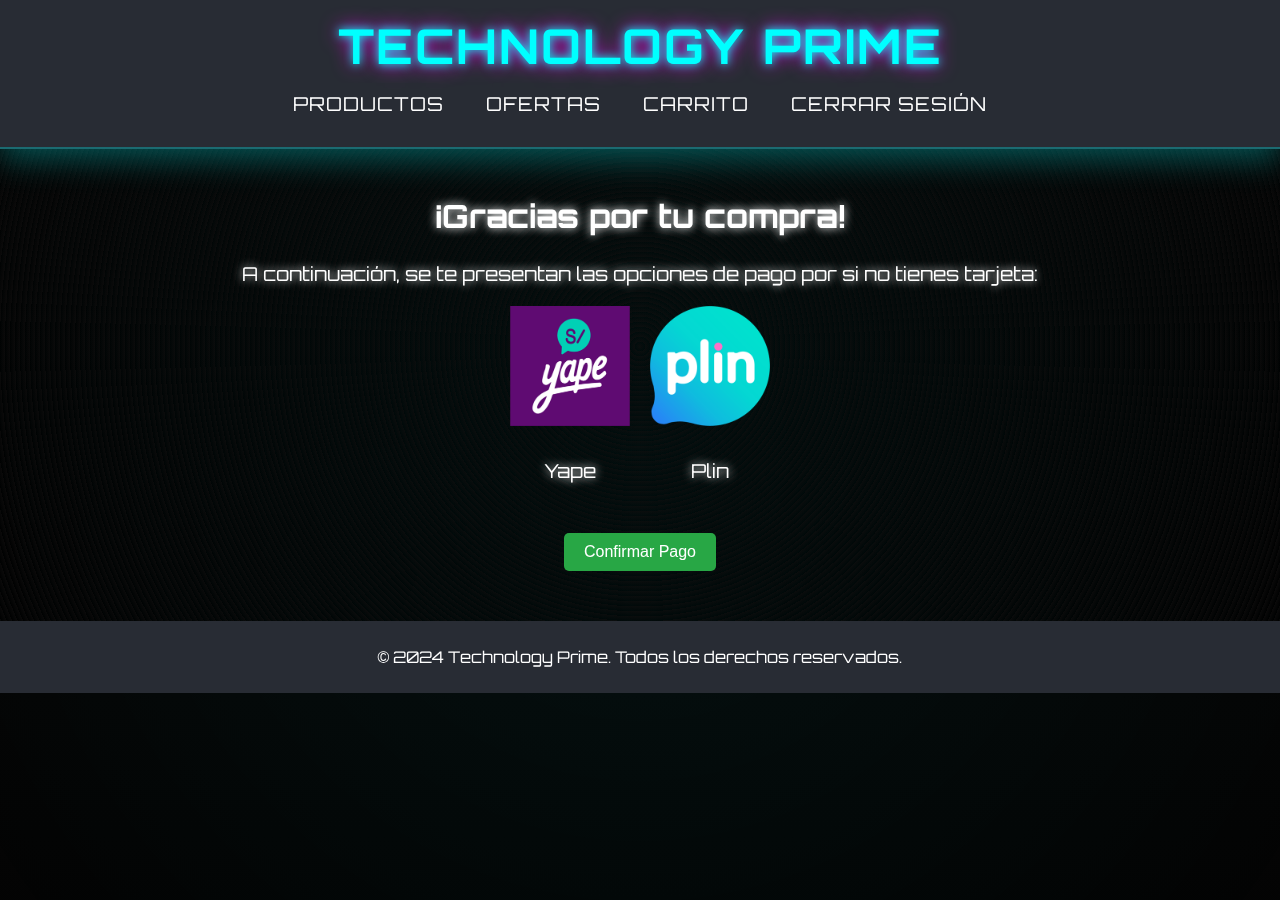
<file: confirmacion.html>
<!DOCTYPE html>
<html lang="es">
<head>
    <meta charset="UTF-8">
    <meta name="viewport" content="width=device-width, initial-scale=1.0">
    <meta name="description" content="Confirmación de pago - Technology Prime">
    <meta name="author" content="Technology Prime">
    <title>Confirmación de Pago - Technology Prime</title>
    <!-- Fuente Orbitron -->
    <link href="https://fonts.googleapis.com/css2?family=Orbitron:wght@400;700&display=swap" rel="stylesheet">
    <link rel="stylesheet" href="style.css">
    <style>
        body {
            font-family: 'Orbitron', sans-serif;
            margin: 0;
            padding: 0;
            background-color: #f4f4f4;
        }

        header {
            background-color: #282c34;
            padding: 15px;
            color: white;
            text-align: center;
        }

        .header-container .logo h1 {
            margin: 0;
        }

        nav ul {
            list-style: none;
            padding: 0;
            display: flex;
            justify-content: center;
            gap: 20px;
        }

        nav ul li a {
            text-decoration: none;
            color: white;
        }

        main {
            padding: 20px;
            text-align: center;
        }

        h2, .checkout p, .payment-option p {
            color: #ffffff;
            text-shadow: 0 0 10px #ffffff;
        }

        h2 {
            font-size: 2rem;
        }

        .checkout p {
            font-size: 1.2rem;
            margin-bottom: 20px;
        }

        /* Contenedor de las opciones de pago */
        .payment-options {
            display: flex;
            justify-content: center;
            gap: 20px;
            margin-top: 20px;
        }

        .payment-option {
            text-align: center;
            transition: transform 0.3s ease, box-shadow 0.3s ease;
        }

        .payment-option img {
            width: 120px;
            height: auto;
            margin-bottom: 10px;
            cursor: pointer;
        }

        .payment-option:hover {
            transform: scale(1.1);
            box-shadow: 0 4px 10px rgba(0, 0, 0, 0.2);
        }

        .selected-method {
            margin-top: 20px;
            font-size: 1.5rem;
            color: #007bff;
            animation: fadeIn 0.5s ease;
        }

        @keyframes fadeIn {
            from {
                opacity: 0;
            }
            to {
                opacity: 1;
            }
        }

        .btn-confirm {
            display: inline-block;
            margin-top: 30px;
            padding: 10px 20px;
            background-color: #28a745;
            color: white;
            border: none;
            border-radius: 5px;
            font-size: 1rem;
            cursor: pointer;
            transition: background-color 0.3s ease;
        }

        .btn-confirm:hover {
            background-color: #218838;
        }

        footer {
            margin-top: 30px;
            background-color: #282c34;
            color: white;
            text-align: center;
            padding: 10px 0;
        }
    </style>
</head>
<body>

    <!-- Header -->
    <header>
        <div class="header-container">
            <div class="logo">
                <h1>Technology Prime</h1>
            </div>
            <nav>
                <ul>
                    <li><a href="index.html">Productos</a></li>
                    <li><a href="ofertas.html">Ofertas</a></li>
                    <li><a href="#carrito" id="cart-link">Carrito</a></li>
                    <li><a href="cerrarsesion.html">Cerrar Sesión</a></li>
                </ul>
            </nav>
        </div>
    </header>

    <!-- Main content -->
    <main>
        <section class="checkout">
            <h2>¡Gracias por tu compra!</h2>
            <p>A continuación, se te presentan las opciones de pago por si no tienes tarjeta:</p>

            <!-- Opciones de pago con imágenes -->
            <div class="payment-options">
                <!-- Opción Yape -->
                <div class="payment-option">
                    <img src="IMG/yape logo.png" alt="Yape" onclick="showPaymentDetails('Yape')">
                    <p>Yape</p>
                </div>
                <!-- Opción Plin -->
                <div class="payment-option">
                    <img src="IMG/Plin logo.png" alt="Plin" onclick="showPaymentDetails('Plin')">
                    <p>Plin</p>
                </div>
            </div>

            <div id="selected-method" class="selected-method" style="display: none;"></div>

            <button class="btn-confirm" onclick="confirmPayment()">Confirmar Pago</button>
        </section>
    </main>

    <!-- Footer -->
    <footer>
        <p>&copy; 2024 Technology Prime. Todos los derechos reservados.</p>
    </footer>

    <script>
        function showPaymentDetails(method) {
            const selectedMethod = document.getElementById('selected-method');
            selectedMethod.textContent = 'Método de pago seleccionado: ' + method;
            selectedMethod.style.display = 'block';
        }

        function confirmPayment() {
            alert('Gracias por confirmar tu pago. Procesaremos tu pedido de inmediato.');
        }
    </script>

</body>
</html>
</file>
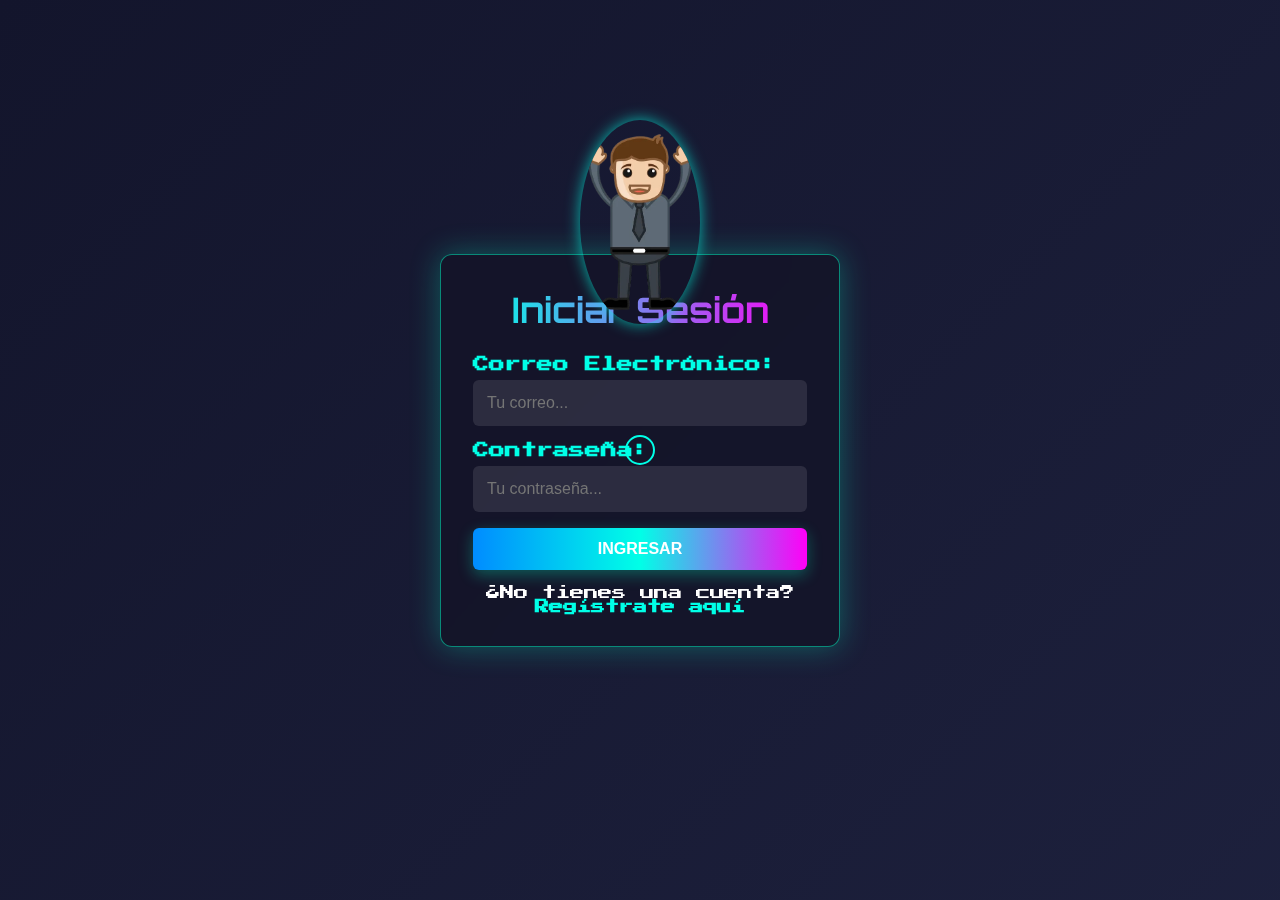
<file: login.html>
<!DOCTYPE html>
<html lang="es">
<head>
    <meta charset="UTF-8">
    <meta name="viewport" content="width=device-width, initial-scale=1.0">
    <title>Iniciar Sesión - Estilo Videojuego</title>
    <style>
        @import url('https://fonts.googleapis.com/css2?family=Orbitron:wght@400;700&family=Press+Start+2P&display=swap');
        * {
            margin: 0;
            padding: 0;
            box-sizing: border-box;
        }

        body {
            font-family: 'Press Start 2P', cursive;
            background: linear-gradient(-45deg, #1d1f2f, #0b0c1d, #202442, #13152c);
            background-size: 400% 400%;
            color: #fff;
            display: flex;
            justify-content: center;
            align-items: center;
            height: 100vh;
            animation: gradientBG 15s ease infinite;
            overflow: hidden;
            cursor: crosshair;
        }

        @keyframes gradientBG {
            0% { background-position: 0% 50%; }
            50% { background-position: 100% 50%; }
            100% { background-position: 0% 50%; }
        }

        .particles {
            position: absolute;
            top: 0;
            left: 0;
            width: 100%;
            height: 100%;
            z-index: -1;
        }

        canvas {
            display: block;
        }

        .hud {
            position: absolute;
            top: 10px;
            left: 10px;
            width: 300px;
            background: rgba(0, 0, 0, 0.6);
            border: 2px solid #00ffe7;
            padding: 10px;
            border-radius: 8px;
            text-align: left;
        }

        .hud span {
            display: block;
            font-size: 12px;
            color: #00ffe7;
            margin-bottom: 5px;
        }

        .avatar {
            position: absolute;
            top: 20%;
            left: 50%;
            transform: translate(-50%, -50%);
            width: 120px;
            height: 120px;
            animation: float 3s ease-in-out infinite;
            z-index: 10;
        }

        @keyframes float {
            0%, 100% { transform: translate(-50%, -60%) rotate(0deg); }
            50% { transform: translate(-50%, -50%) rotate(5deg); }
        }

        .avatar img {
            width: 100%;
            height: auto;
            border-radius: 50%;
            box-shadow: 0 0 15px rgba(0, 255, 231, 0.7);
            transition: transform 0.3s ease;
        }

        .container {
            width: 90%;
            max-width: 400px;
            padding: 2rem;
            background: rgba(20, 20, 40, 0.85);
            backdrop-filter: blur(20px);
            border-radius: 12px;
            box-shadow: 0 0 30px rgba(0, 255, 200, 0.3);
            border: 1px solid rgba(0, 255, 200, 0.5);
            text-align: center;
            position: relative;
        }

        h1 {
            font-family: 'Orbitron', sans-serif;
            font-size: 2.2rem;
            margin-bottom: 1.5rem;
            background: linear-gradient(90deg, #00ffe7, #ff00f7);
            -webkit-background-clip: text;
            color: transparent;
            animation: glitch 1s infinite;
        }

        @keyframes glitch {
            0% { text-shadow: 2px 2px #ff00f7, -2px -2px #00ffe7; }
            50% { text-shadow: -2px -2px #ff00f7, 2px 2px #00ffe7; }
            100% { text-shadow: 2px 2px #ff00f7, -2px -2px #00ffe7; }
        }

        label {
            display: block;
            text-align: left;
            margin-bottom: 0.5rem;
            font-weight: 600;
            color: #00ffe7;
        }

        input {
            width: 100%;
            padding: 12px;
            margin-bottom: 1rem;
            border: 2px solid transparent;
            border-radius: 6px;
            font-size: 1rem;
            color: #fff;
            background: linear-gradient(90deg, rgba(255, 255, 255, 0.1), rgba(255, 255, 255, 0.1));
            outline: none;
            transition: all 0.4s ease;
        }

        input:focus {
            border-color: #00ffe7;
            background: linear-gradient(90deg, rgba(0, 0, 0, 0.5), rgba(255, 255, 255, 0.1));
            box-shadow: 0 0 10px rgba(0, 255, 231, 0.5);
        }

        button {
            width: 100%;
            padding: 12px;
            background: linear-gradient(90deg, #008cff, #00ffe7, #ff00f7);
            border: none;
            border-radius: 6px;
            font-size: 1rem;
            font-weight: bold;
            color: #fff;
            cursor: pointer;
            text-transform: uppercase;
            transition: all 0.3s ease;
            box-shadow: 0 5px 15px rgba(0, 255, 200, 0.3);
        }

        button:hover {
            transform: scale(1.05);
            box-shadow: 0 8px 20px rgba(0, 255, 231, 0.6);
        }

        .link {
            margin-top: 1rem;
            font-size: 0.9rem;
        }

        .link a {
            text-decoration: none;
            color: #00ffe7;
            font-weight: bold;
            transition: all 0.3s ease;
        }

        .link a:hover {
            color: #ff00f7;
            text-shadow: 0 0 8px rgba(255, 0, 247, 0.7);
        }

        .crosshair {
            position: absolute;
            width: 30px;
            height: 30px;
            background: transparent;
            border: 2px solid #00ffe7;
            border-radius: 50%;
            pointer-events: none;
            z-index: 1000;
            transition: transform 0.2s ease;
        }
    </style>
</head>
<body>
    <div class="crosshair" id="crosshair"></div>
    <canvas class="particles"></canvas>
    <div class="avatar">
        <img src="IMG/image-removebg-preview (15).png" alt="Avatar">
    </div>
    <div class="container">
        <h1>Iniciar Sesión</h1>
        <form method="POST" action="login.php">
            <label for="correo">Correo Electrónico:</label>
            <input type="email" id="correo" name="correo" placeholder="Tu correo..." required>

            <label for="clave">Contraseña:</label>
            <input type="password" id="clave" name="clave" placeholder="Tu contraseña..." required>

            <button type="submit">Ingresar</button>
        </form>
        <div class="link">
            <p>¿No tienes una cuenta? <a href="register.html">Regístrate aquí</a></p>
        </div>
    </div>
    <script>
        const canvas = document.querySelector('.particles');
        const ctx = canvas.getContext('2d');
        canvas.width = window.innerWidth;
        canvas.height = window.innerHeight;

        const particlesArray = [];

        class Particle {
            constructor() {
                this.x = Math.random() * canvas.width;
                this.y = Math.random() * canvas.height;
                this.size = Math.random() * 5 + 1;
                this.speedX = Math.random() * 3 - 1.5;
                this.speedY = Math.random() * 3 - 1.5;
            }
            update() {
                this.x += this.speedX;
                this.y += this.speedY;
                if (this.size > 0.2) this.size -= 0.1;
            }
            draw() {
                ctx.fillStyle = 'rgba(0, 255, 231, 0.7)';
                ctx.beginPath();
                ctx.arc(this.x, this.y, this.size, 0, Math.PI * 2);
                ctx.closePath();
                ctx.fill();
            }
        }

        function handleParticles() {
            for (let i = 0; i < particlesArray.length; i++) {
                particlesArray[i].update();
                particlesArray[i].draw();
                if (particlesArray[i].size <= 0.2) {
                    particlesArray.splice(i, 1);
                    i--;
                }
            }
        }

        function createParticles(e) {
            for (let i = 0; i < 5; i++) {
                particlesArray.push(new Particle());
            }
        }

        window.addEventListener('mousemove', createParticles);

        function animate() {
            ctx.clearRect(0, 0, canvas.width, canvas.height);
            handleParticles();
            requestAnimationFrame(animate);
        }

        animate();

        const avatar = document.querySelector('.avatar img');
        const correoInput = document.getElementById('correo');
        const claveInput = document.getElementById('clave');

        // Cambios en el avatar al interactuar
        correoInput.addEventListener('focus', () => {
            avatar.src = "IMG/image-removebg-preview (15).png";
        });

        claveInput.addEventListener('focus', () => {
            avatar.src = "IMG/image-removebg-preview (14).png";
        });

        // Crosshair effect
        const crosshair = document.getElementById('crosshair');

        document.addEventListener('mousemove', (e) => {
            crosshair.style.left = e.clientX + 'px';
            crosshair.style.top = e.clientY + 'px';
        });
    </script>
</body>
</html>
</file>
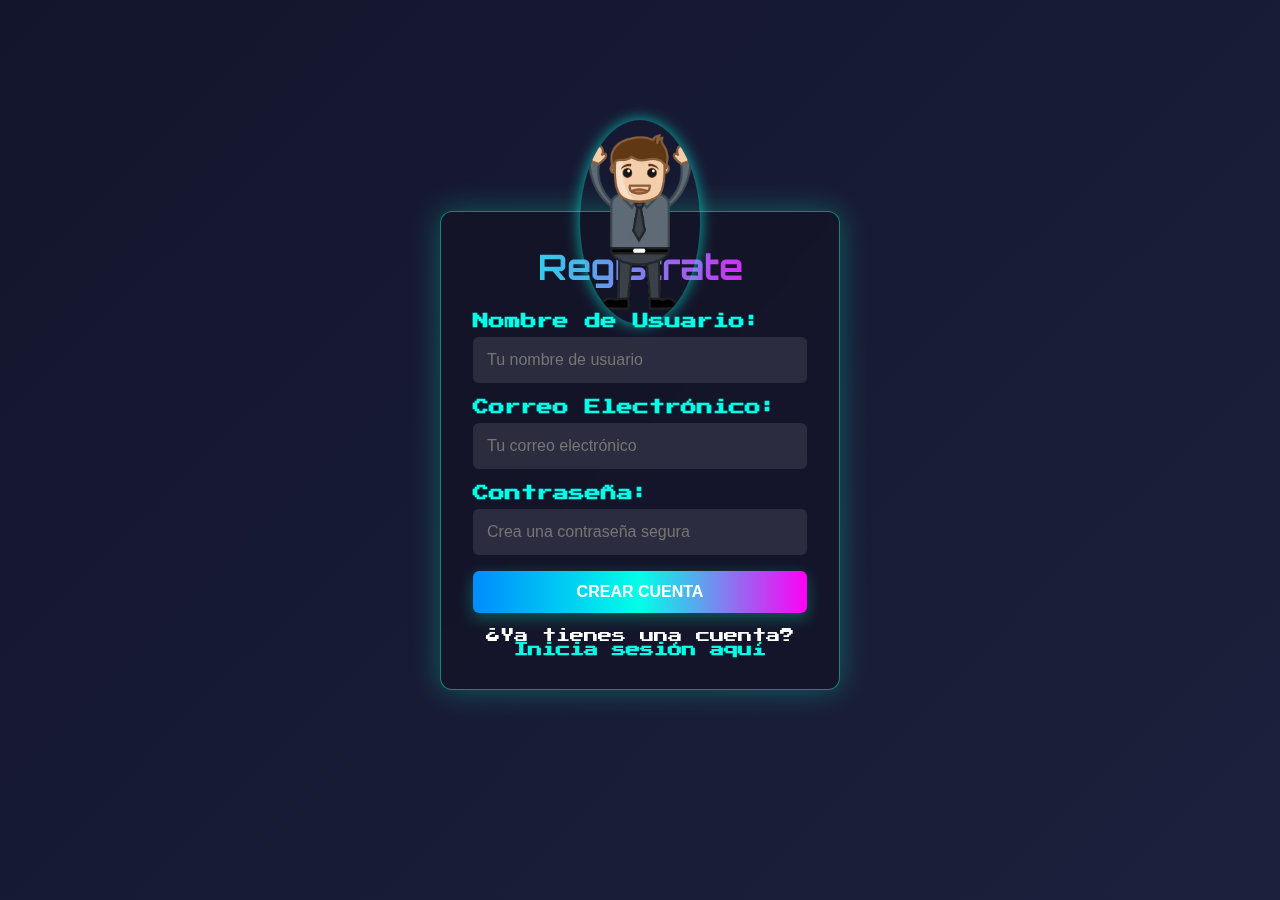
<file: register.html>
<!DOCTYPE html>
<html lang="es">
<head>
    <meta charset="UTF-8">
    <meta name="viewport" content="width=device-width, initial-scale=1.0">
    <title>Registrarse - Estilo Videojuego</title>
    <style>
        @import url('https://fonts.googleapis.com/css2?family=Orbitron:wght@400;700&family=Press+Start+2P&display=swap');
        * {
            margin: 0;
            padding: 0;
            box-sizing: border-box;
        }

        body {
            font-family: 'Press Start 2P', cursive;
            background: linear-gradient(-45deg, #1d1f2f, #0b0c1d, #202442, #13152c);
            background-size: 400% 400%;
            color: #fff;
            display: flex;
            justify-content: center;
            align-items: center;
            height: 100vh;
            animation: gradientBG 15s ease infinite;
            overflow: hidden;
            cursor: crosshair;
        }

        @keyframes gradientBG {
            0% { background-position: 0% 50%; }
            50% { background-position: 100% 50%; }
            100% { background-position: 0% 50%; }
        }

        .particles {
            position: absolute;
            top: 0;
            left: 0;
            width: 100%;
            height: 100%;
            z-index: -1;
        }

        canvas {
            display: block;
        }

        .container {
            width: 90%;
            max-width: 400px;
            padding: 2rem;
            background: rgba(20, 20, 40, 0.85);
            backdrop-filter: blur(20px);
            border-radius: 12px;
            box-shadow: 0 0 30px rgba(0, 255, 200, 0.3);
            border: 1px solid rgba(0, 255, 200, 0.5);
            text-align: center;
            position: relative;
        }

        h1 {
            font-family: 'Orbitron', sans-serif;
            font-size: 2.2rem;
            margin-bottom: 1.5rem;
            background: linear-gradient(90deg, #00ffe7, #ff00f7);
            -webkit-background-clip: text;
            color: transparent;
            animation: glitch 1s infinite;
        }

        @keyframes glitch {
            0% { text-shadow: 2px 2px #ff00f7, -2px -2px #00ffe7; }
            50% { text-shadow: -2px -2px #ff00f7, 2px 2px #00ffe7; }
            100% { text-shadow: 2px 2px #ff00f7, -2px -2px #00ffe7; }
        }

        label {
            display: block;
            text-align: left;
            margin-bottom: 0.5rem;
            font-weight: 600;
            color: #00ffe7;
        }

        input {
            width: 100%;
            padding: 12px;
            margin-bottom: 1rem;
            border: 2px solid transparent;
            border-radius: 6px;
            font-size: 1rem;
            color: #fff;
            background: linear-gradient(90deg, rgba(255, 255, 255, 0.1), rgba(255, 255, 255, 0.1));
            outline: none;
            transition: all 0.4s ease;
        }

        input:focus {
            border-color: #00ffe7;
            background: linear-gradient(90deg, rgba(0, 0, 0, 0.5), rgba(255, 255, 255, 0.1));
            box-shadow: 0 0 10px rgba(0, 255, 231, 0.5);
        }

        button {
            width: 100%;
            padding: 12px;
            background: linear-gradient(90deg, #008cff, #00ffe7, #ff00f7);
            border: none;
            border-radius: 6px;
            font-size: 1rem;
            font-weight: bold;
            color: #fff;
            cursor: pointer;
            text-transform: uppercase;
            transition: all 0.3s ease;
            box-shadow: 0 5px 15px rgba(0, 255, 200, 0.3);
        }

        button:hover {
            transform: scale(1.05);
            box-shadow: 0 8px 20px rgba(0, 255, 231, 0.6);
        }

        .link {
            margin-top: 1rem;
            font-size: 0.9rem;
        }

        .link a {
            text-decoration: none;
            color: #00ffe7;
            font-weight: bold;
            transition: all 0.3s ease;
        }

        .link a:hover {
            color: #ff00f7;
            text-shadow: 0 0 8px rgba(255, 0, 247, 0.7);
        }

        .avatar {
            position: absolute;
            top: 20%;
            left: 50%;
            transform: translate(-50%, -50%);
            width: 120px;
            height: 120px;
            animation: float 3s ease-in-out infinite;
            z-index: 10;
        }

        @keyframes float {
            0%, 100% { transform: translate(-50%, -60%) rotate(0deg); }
            50% { transform: translate(-50%, -50%) rotate(5deg); }
        }

        .avatar img {
            width: 100%;
            height: auto;
            border-radius: 50%;
            box-shadow: 0 0 15px rgba(0, 255, 231, 0.7);
            transition: transform 0.3s ease;
        }
    </style>
</head>
<body>
    <div class="avatar">
        <img src="IMG/image-removebg-preview (15).png" alt="Avatar">
    </div>
    <div class="container">
        <h1>Regístrate</h1>
        <form method="POST" action="register.php">
            <label for="nombre_usuario">Nombre de Usuario:</label>
            <input type="text" id="nombre_usuario" name="nombre_usuario" placeholder="Tu nombre de usuario" required>

            <label for="correo">Correo Electrónico:</label>
            <input type="email" id="correo" name="correo" placeholder="Tu correo electrónico" required>

            <label for="clave">Contraseña:</label>
            <input type="password" id="clave" name="clave" placeholder="Crea una contraseña segura" required>

            <button type="submit">Crear Cuenta</button>
        </form>
        <div class="link">
            <p>¿Ya tienes una cuenta? <a href="login.html">Inicia sesión aquí</a></p>
        </div>
    </div>
    <canvas class="particles"></canvas>
    <script>
        const canvas = document.querySelector('.particles');
        const ctx = canvas.getContext('2d');
        canvas.width = window.innerWidth;
        canvas.height = window.innerHeight;

        const particlesArray = [];

        class Particle {
            constructor() {
                this.x = Math.random() * canvas.width;
                this.y = Math.random() * canvas.height;
                this.size = Math.random() * 5 + 1;
                this.speedX = Math.random() * 3 - 1.5;
                this.speedY = Math.random() * 3 - 1.5;
            }
            update() {
                this.x += this.speedX;
                this.y += this.speedY;
                if (this.size > 0.2) this.size -= 0.1;
            }
            draw() {
                ctx.fillStyle = 'rgba(0, 255, 231, 0.7)';
                ctx.beginPath();
                ctx.arc(this.x, this.y, this.size, 0, Math.PI * 2);
                ctx.closePath();
                ctx.fill();
            }
        }

        function handleParticles() {
            for (let i = 0; i < particlesArray.length; i++) {
                particlesArray[i].update();
                particlesArray[i].draw();
                if (particlesArray[i].size <= 0.2) {
                    particlesArray.splice(i, 1);
                    i--;
                }
            }
        }

        function createParticles(e) {
            for (let i = 0; i < 5; i++) {
                particlesArray.push(new Particle());
            }
        }

        window.addEventListener('mousemove', createParticles);

        function animate() {
            ctx.clearRect(0, 0, canvas.width, canvas.height);
            handleParticles();
            requestAnimationFrame(animate);
        }

        animate();

        window.addEventListener('resize', () => {
            canvas.width = window.innerWidth;
            canvas.height = window.innerHeight;
        });
    </script>
</body>
</html>
</file>
<file: style.css>
/* Fondo dinámico con partículas y efectos inmersivos */
body {
    font-family: 'Orbitron', sans-serif;
    margin: 0;
    padding: 0;
    box-sizing: border-box;
    background: linear-gradient(180deg, #050505, #000000);
    color: #ffffff;
    scroll-behavior: smooth;
    overflow-x: hidden;
    position: relative;
}

.logo-banner {
    width: 400px; /* Ajusta el tamaño del logo */
    height: auto;
    display: block;
    margin: 0 auto 20px; /* Centra el logo y agrega margen inferior */
}

.mouse-image {
    width: 400px; /* Ajusta el ancho deseado */
    height: 350px; /* Mantiene las proporciones originales */
    display: block; /* Asegura que no se comporte como texto */
    margin: 0 auto; /* Centra la imagen si está en un contenedor */
    border-radius: 10px; /* Opcional: esquinas redondeadas */
    box-shadow: 0 5px 15px rgba(0, 255, 255, 0.5); /* Opcional: sombra decorativa */
}

.mouse-image2 {
    width: 400px; /* Ajusta el ancho deseado */
    height: 380px; /* Mantiene las proporciones originales */
    display: block; /* Asegura que no se comporte como texto */
    margin: 0 auto; /* Centra la imagen si está en un contenedor */
    border-radius: 10px; /* Opcional: esquinas redondeadas */
    box-shadow: 0 5px 15px rgba(0, 255, 255, 0.5); /* Opcional: sombra decorativa */
}

.mouse-image3 {
    width: 400px; /* Ajusta el ancho deseado */
    height: 380px; /* Mantiene las proporciones originales */
    display: block; /* Asegura que no se comporte como texto */
    margin: 0 auto; /* Centra la imagen si está en un contenedor */
    border-radius: 10px; /* Opcional: esquinas redondeadas */
    box-shadow: 0 5px 15px rgba(0, 255, 255, 0.5); /* Opcional: sombra decorativa */
}

.teclado-image {
    width: 400px; /* Ajusta el ancho deseado */
    height: 380px; /* Mantiene las proporciones originales */
    display: block; /* Asegura que no se comporte como texto */
    margin: 0 auto; /* Centra la imagen si está en un contenedor */
    border-radius: 10px; /* Opcional: esquinas redondeadas */
    box-shadow: 0 5px 15px rgba(0, 255, 255, 0.5); /* Opcional: sombra decorativa */
}

.teclado-image2 {
    width: 400px; /* Ajusta el ancho deseado */
    height: 380px; /* Mantiene las proporciones originales */
    display: block; /* Asegura que no se comporte como texto */
    margin: 0 auto; /* Centra la imagen si está en un contenedor */
    border-radius: 10px; /* Opcional: esquinas redondeadas */
    box-shadow: 0 5px 15px rgba(0, 255, 255, 0.5); /* Opcional: sombra decorativa */
}

.teclado-image3 {
    width: 400px; /* Ajusta el ancho deseado */
    height: 380px; /* Mantiene las proporciones originales */
    display: block; /* Asegura que no se comporte como texto */
    margin: 0 auto; /* Centra la imagen si está en un contenedor */
    border-radius: 10px; /* Opcional: esquinas redondeadas */
    box-shadow: 0 5px 15px rgba(0, 255, 255, 0.5); /* Opcional: sombra decorativa */
}

.auriculares-image {
    width: 400px; /* Ajusta el ancho deseado */
    height: 380px; /* Mantiene las proporciones originales */
    display: block; /* Asegura que no se comporte como texto */
    margin: 0 auto; /* Centra la imagen si está en un contenedor */
    border-radius: 10px; /* Opcional: esquinas redondeadas */
    box-shadow: 0 5px 15px rgba(0, 255, 255, 0.5); /* Opcional: sombra decorativa */
}

.auriculares-image2 {
    width: 400px; /* Ajusta el ancho deseado */
    height: 380px; /* Mantiene las proporciones originales */
    display: block; /* Asegura que no se comporte como texto */
    margin: 0 auto; /* Centra la imagen si está en un contenedor */
    border-radius: 10px; /* Opcional: esquinas redondeadas */
    box-shadow: 0 5px 15px rgba(0, 255, 255, 0.5); /* Opcional: sombra decorativa */
}

.auriculares-image3 {
    width: 400px; /* Ajusta el ancho deseado */
    height: 380px; /* Mantiene las proporciones originales */
    display: block; /* Asegura que no se comporte como texto */
    margin: 0 auto; /* Centra la imagen si está en un contenedor */
    border-radius: 10px; /* Opcional: esquinas redondeadas */
    box-shadow: 0 5px 15px rgba(0, 255, 255, 0.5); /* Opcional: sombra decorativa */
}

.microfono-image {
    width: 400px; /* Ajusta el ancho deseado */
    height: 380px; /* Mantiene las proporciones originales */
    display: block; /* Asegura que no se comporte como texto */
    margin: 0 auto; /* Centra la imagen si está en un contenedor */
    border-radius: 10px; /* Opcional: esquinas redondeadas */
    box-shadow: 0 5px 15px rgba(0, 255, 255, 0.5); /* Opcional: sombra decorativa */
}

.microfono-image2 {
    width: 400px; /* Ajusta el ancho deseado */
    height: 380px; /* Mantiene las proporciones originales */
    display: block; /* Asegura que no se comporte como texto */
    margin: 0 auto; /* Centra la imagen si está en un contenedor */
    border-radius: 10px; /* Opcional: esquinas redondeadas */
    box-shadow: 0 5px 15px rgba(0, 255, 255, 0.5); /* Opcional: sombra decorativa */
}

.microfono-image3 {
    width: 400px; /* Ajusta el ancho deseado */
    height: 380px; /* Mantiene las proporciones originales */
    display: block; /* Asegura que no se comporte como texto */
    margin: 0 auto; /* Centra la imagen si está en un contenedor */
    border-radius: 10px; /* Opcional: esquinas redondeadas */
    box-shadow: 0 5px 15px rgba(0, 255, 255, 0.5); /* Opcional: sombra decorativa */
}

.graficas-image {
    width: 400px; /* Ajusta el ancho deseado */
    height: 380px; /* Mantiene las proporciones originales */
    display: block; /* Asegura que no se comporte como texto */
    margin: 0 auto; /* Centra la imagen si está en un contenedor */
    border-radius: 10px; /* Opcional: esquinas redondeadas */
    box-shadow: 0 5px 15px rgba(0, 255, 255, 0.5); /* Opcional: sombra decorativa */
}

.graficas-image2 {
    width: 400px; /* Ajusta el ancho deseado */
    height: 380px; /* Mantiene las proporciones originales */
    display: block; /* Asegura que no se comporte como texto */
    margin: 0 auto; /* Centra la imagen si está en un contenedor */
    border-radius: 10px; /* Opcional: esquinas redondeadas */
    box-shadow: 0 5px 15px rgba(0, 255, 255, 0.5); /* Opcional: sombra decorativa */
}

.graficas-image3 {
    width: 400px; /* Ajusta el ancho deseado */
    height: 380px; /* Mantiene las proporciones originales */
    display: block; /* Asegura que no se comporte como texto */
    margin: 0 auto; /* Centra la imagen si está en un contenedor */
    border-radius: 10px; /* Opcional: esquinas redondeadas */
    box-shadow: 0 5px 15px rgba(0, 255, 255, 0.5); /* Opcional: sombra decorativa */
}

.placas-image {
    width: 400px; /* Ajusta el ancho deseado */
    height: 380px; /* Mantiene las proporciones originales */
    display: block; /* Asegura que no se comporte como texto */
    margin: 0 auto; /* Centra la imagen si está en un contenedor */
    border-radius: 10px; /* Opcional: esquinas redondeadas */
    box-shadow: 0 5px 15px rgba(0, 255, 255, 0.5); /* Opcional: sombra decorativa */
}

.placas-image2 {
    width: 400px; /* Ajusta el ancho deseado */
    height: 380px; /* Mantiene las proporciones originales */
    display: block; /* Asegura que no se comporte como texto */
    margin: 0 auto; /* Centra la imagen si está en un contenedor */
    border-radius: 10px; /* Opcional: esquinas redondeadas */
    box-shadow: 0 5px 15px rgba(0, 255, 255, 0.5); /* Opcional: sombra decorativa */
}

.placas-image3 {
    width: 400px; /* Ajusta el ancho deseado */
    height: 380px; /* Mantiene las proporciones originales */
    display: block; /* Asegura que no se comporte como texto */
    margin: 0 auto; /* Centra la imagen si está en un contenedor */
    border-radius: 10px; /* Opcional: esquinas redondeadas */
    box-shadow: 0 5px 15px rgba(0, 255, 255, 0.5); /* Opcional: sombra decorativa */
}

.laptops-image {
    width: 400px; /* Ajusta el ancho deseado */
    height: 380px; /* Mantiene las proporciones originales */
    display: block; /* Asegura que no se comporte como texto */
    margin: 0 auto; /* Centra la imagen si está en un contenedor */
    border-radius: 10px; /* Opcional: esquinas redondeadas */
    box-shadow: 0 5px 15px rgba(0, 255, 255, 0.5); /* Opcional: sombra decorativa */
}

.laptops-image2 {
    width: 400px; /* Ajusta el ancho deseado */
    height: 380px; /* Mantiene las proporciones originales */
    display: block; /* Asegura que no se comporte como texto */
    margin: 0 auto; /* Centra la imagen si está en un contenedor */
    border-radius: 10px; /* Opcional: esquinas redondeadas */
    box-shadow: 0 5px 15px rgba(0, 255, 255, 0.5); /* Opcional: sombra decorativa */
}

.laptops-image3 {
    width: 400px; /* Ajusta el ancho deseado */
    height: 380px; /* Mantiene las proporciones originales */
    display: block; /* Asegura que no se comporte como texto */
    margin: 0 auto; /* Centra la imagen si está en un contenedor */
    border-radius: 10px; /* Opcional: esquinas redondeadas */
    box-shadow: 0 5px 15px rgba(0, 255, 255, 0.5); /* Opcional: sombra decorativa */
}

.laptops-image4 {
    width: 400px; /* Ajusta el ancho deseado */
    height: 380px; /* Mantiene las proporciones originales */
    display: block; /* Asegura que no se comporte como texto */
    margin: 0 auto; /* Centra la imagen si está en un contenedor */
    border-radius: 10px; /* Opcional: esquinas redondeadas */
    box-shadow: 0 5px 15px rgba(0, 255, 255, 0.5); /* Opcional: sombra decorativa */
}

.laptops-image5 {
    width: 400px; /* Ajusta el ancho deseado */
    height: 380px; /* Mantiene las proporciones originales */
    display: block; /* Asegura que no se comporte como texto */
    margin: 0 auto; /* Centra la imagen si está en un contenedor */
    border-radius: 10px; /* Opcional: esquinas redondeadas */
    box-shadow: 0 5px 15px rgba(0, 255, 255, 0.5); /* Opcional: sombra decorativa */
}

.laptops-image6 {
    width: 400px; /* Ajusta el ancho deseado */
    height: 380px; /* Mantiene las proporciones originales */
    display: block; /* Asegura que no se comporte como texto */
    margin: 0 auto; /* Centra la imagen si está en un contenedor */
    border-radius: 10px; /* Opcional: esquinas redondeadas */
    box-shadow: 0 5px 15px rgba(0, 255, 255, 0.5); /* Opcional: sombra decorativa */
}
body::before {
    content: '';
    position: fixed;
    top: 0;
    left: 0;
    width: 100%;
    height: 100%;
    background: radial-gradient(circle, rgba(0, 255, 255, 0.05), transparent);
    animation: backgroundPulse 6s infinite alternate;
    z-index: -1;
}

@keyframes backgroundPulse {
    0% {
        opacity: 0.5;
        transform: scale(1);
    }
    100% {
        opacity: 0.8;
        transform: scale(1.2);
    }
}
/* Cursor personalizado estilo videojuego */
body {
    cursor: url('https://cur.cursors-4u.net/cursors/cur-9/cur802.ani'), auto;
}

/* Interfaz flotante estilo HUD */
header {
    background: rgba(5, 5, 20, 0.9);
    border-bottom: 2px solid rgba(0, 255, 255, 0.3);
    padding: 20px 40px;
    position: sticky;
    top: 0;
    z-index: 1000;
    box-shadow: 0 10px 30px rgba(0, 255, 255, 0.3);
    animation: fadeIn 1s ease-out;
    backdrop-filter: blur(10px);
}

header h1 {
    font-size: 3rem;
    font-weight: bold;
    color: #00ffff;
    text-shadow: 0 0 10px #00ffff, 0 0 20px #ff00ff;
    letter-spacing: 2px;
    text-transform: uppercase;
    animation: neonGlow 2s infinite alternate;
}

@keyframes neonGlow {
    from {
        text-shadow: 0 0 20px #00ffff, 0 0 40px #ff00ff;
    }
    to {
        text-shadow: 0 0 40px #00ffff, 0 0 80px #ff00ff;
    }
}

header h1 {
    font-size: 3rem;
    font-weight: bold;
    color: #00ffff;
    text-shadow: 0 0 10px #00ffff, 0 0 20px #ff00ff;
    letter-spacing: 2px;
    text-transform: uppercase;
    animation: neonGlow 2s infinite alternate;
}

@keyframes neonGlow {
    from {
        text-shadow: 0 0 20px #00ffff, 0 0 40px #ff00ff;
    }
    to {
        text-shadow: 0 0 40px #00ffff, 0 0 80px #ff00ff;
    }
}

/* Menú interactivo con animaciones */
nav ul {
    display: flex;
    list-style: none;
    gap: 95px; /* Ajustado para mayor separación */
    flex-wrap: wrap; /* Permite que los elementos se ajusten si no hay suficiente espacio */
    justify-content: center; /* Centra los elementos en el contenedor */
}

nav ul li a {
    font-size: 1.2rem; /* Tamaño ajustado */
    color: #00f5ff;
    text-decoration: none;
    padding: 8px 10px; /* Padding ajustado */
    border: 1px solid transparent;
    border-radius: 30px;
    position: relative;
    overflow: hidden;
    transition: all 0.3s ease;
    text-transform: uppercase;
    letter-spacing: 1px;
    backdrop-filter: blur(5px);
}

nav ul li a:hover::before {
    left: 100%;
}

nav ul li a:hover {
    border: 10px solid #00ffff;
    color: #ffffff;
    background: rgba(0, 255, 255, 0.2);
    transform: scale(1.05); /* Mantiene un efecto suave */
}

/* Diseño responsivo para pantallas pequeñas */
@media (max-width: 768px) {
    nav ul {
        flex-direction: column; /* Cambia el menú a vertical */
        gap: 15px; /* Reduce el espacio entre elementos */
    }

    nav ul li a {
        font-size: 1rem; /* Reduce el tamaño del texto */
        padding: 10px 12px; /* Ajusta el padding */
    }
}


/* Banner inmersivo */
.banner {
    background: linear-gradient(135deg, #050505, #1c1c1c);
    text-align: center;
    padding: 140px 20px;
    color: white;
    position: relative;
    overflow: hidden;
    border-bottom: 3px solid rgba(0, 255, 255, 0.5);
    animation: fadeInUp 1s ease-out;
}

.banner::after {
    content: '';
    position: absolute;
    top: -50%;
    left: -50%;
    width: 200%;
    height: 200%;
    background: radial-gradient(circle, rgba(0, 255, 255, 0.1), transparent 70%);
    transform: rotate(0deg);
    animation: rotateGlow 30s linear infinite;
    z-index: -1;
}

@keyframes fadeInUp {
    0% {
        opacity: 0;
        transform: translateY(50px);
    }
    100% {
        opacity: 1;
        transform: translateY(0);
    }
}

@keyframes rotateGlow {
    from {
        transform: rotate(0deg);
    }
    to {
        transform: rotate(360deg);
    }
}

/* Botones tipo HUD */
.btn-banner {
    font-size: 1.5rem;
    padding: 15px 30px;
    background: linear-gradient(90deg, #00ffff, #ff00ff);
    color: #ffffff;
    text-decoration: none;
    border-radius: 8px;
    transition: all 0.3s ease;
    box-shadow: 0 5px 15px rgba(0, 255, 255, 0.5);
    position: relative;
    overflow: hidden;
}

.btn-banner::before {
    content: '';
    position: absolute;
    top: -10px;
    left: -10px;
    width: 120%;
    height: 120%;
    background: rgba(255, 255, 255, 0.1);
    transform: rotate(45deg);
    z-index: -1;
    transition: all 0.5s ease;
}

.btn-banner:hover {
    transform: scale(1.1);
    filter: brightness(1.2);
    background: linear-gradient( #ff00ff, #00ffff);
}

.btn-banner:hover::before {
    top: 0;
    left: 0;
}

/* Productos con efecto 3D */
.producto {
    background: linear-gradient(145deg, #1a1a1a, #2c2c2c);
    border: 1px solid rgba(0, 0, 0, 0.685);
    border-radius: 12px;
    text-align: center;
    padding: 20px;
    box-shadow: 0 10px 30px rgba(0, 0, 0, 0.3);
    transition: transform 0.5s, box-shadow 0.5s;
    position: relative;
    overflow: hidden;
    perspective: 500px;
}

.producto:hover {
    transform: scale(1.1) rotateY(10deg);
    box-shadow: 0 20px 50px #00000080;
}

.producto img {
    transition: transform 0.5s ease;
}

.producto:hover img {
    transform: scale(1.1);
}
/* Generar partículas flotantes */
body::after {
    content: '';
    position: absolute;
    top: 0;
    left: 0;
    width: 100%;
    height: 100%;
    pointer-events: none;
    background-image: repeating-radial-gradient(circle, rgba(19, 16, 16, 0.534), transparent 5px);
    animation: moveParticles 10s infinite linear;
    z-index: -1;
}
/* Efectos de partículas dinámicas */
@keyframes particleMove {
    0% {
        transform: translateY(0) translateX(0);
        opacity: 0.8;
    }
    100% {
        transform: translateY(-300px) translateX(50px);
        opacity: 0;
    }
}

.particle {
    position: absolute;
    background: rgba(0, 255, 255, 0.6);
    width: 5px;
    height: 5px;
    border-radius: 50%;
    animation: particleMove 5s linear infinite;
    opacity: 0;
}
/* Tarjetas de productos con efecto de profundidad */
.producto {
    background: linear-gradient(145deg, #1a1a1a, #2c2c2c);
    border: 1px solid rgba(0, 0, 0, 0.1);
    border-radius: 12px;
    text-align: center;
    padding: 10px;
    box-shadow: 0 50px 30px rgba(0, 0, 0, 0.3);
    transition: transform 0.5s, box-shadow 0.5s;
    position: relative;
    overflow: hidden;
    perspective: 800px;
}

.producto:hover {
    transform: rotateY(15deg) rotateX(-5deg);
    box-shadow: 0 20px 70px rgba(0, 255, 255, 0.5);
}

.producto img {
    transition: transform 0.5s ease;
}

.producto:hover img {
    transform: scale(1.1) rotate(-5deg);
}
/* Avatar Container */
#avatar-container {
    position: fixed;
    bottom: 20px;
    right: 20px;
    width: 350px;
    z-index: 1000;
}

/* Avatar */
#avatar img {
    width: 80px;
    height: 80px;
    cursor: pointer;
    border-radius: 50%;
    animation: bounce 2s infinite;
    border: 2px solid #ccc;
    background-color: white;
    transition: transform 0.3s;
    box-shadow: 0 0 15px rgba(0, 255, 255, 0.5);
}

#avatar img:hover {
    transform: scale(1.1);
    box-shadow: 0 0 20px rgba(0, 255, 255, 0.8);
}

@keyframes bounce {
    0%, 20%, 50%, 80%, 100% {
        transform: translateY(0);
    }
    40% {
        transform: translateY(-10px);
    }
    60% {
        transform: translateY(-5px);
    }
}

/* Chatbox */
#chatbox {
    display: none;
    position: absolute;
    bottom: 100px;
    right: 0;
    background: #1a1a2e;
    border: 2px solid #0f3460;
    border-radius: 10px;
    width: 100%;
    box-shadow: 0 4px 8px rgba(0, 0, 0, 0.2);
    overflow: hidden;
}

#chat-header {
    background: #0f3460;
    color: white;
    padding: 10px;
    border-radius: 10px 10px 0 0;
    display: flex;
    justify-content: space-between;
    align-items: center;
}

#chat-header h3 {
    margin: 0;
    font-size: 1rem;
    text-shadow: 0 0 5px cyan;
}

#chat-header button {
    background: transparent;
    color: white;
    border: none;
    font-size: 1.2rem;
    cursor: pointer;
}

#chat-messages {
    max-height: 200px;
    overflow-y: auto;
    padding: 10px;
    font-size: 0.9rem;
    color: white;
    font-family: "Courier New", monospace;
    background: #16213e;
    box-shadow: inset 0 0 10px rgba(0, 255, 255, 0.2);
}

#chat-input {
    display: flex;
    padding: 10px;
    border-top: 1px solid #ccc;
    background: #0f3460;
}

#chat-input input {
    flex: 1;
    padding: 8px;
    margin-right: 10px;
    border: 1px solid #ccc;
    border-radius: 5px;
    background: #16213e;
    color: white;
}

#chat-input button {
    padding: 8px 12px;
    background-color: #0078d4;
    color: white;
    border: none;
    border-radius: 5px;
    cursor: pointer;
    box-shadow: 0 0 10px cyan;
}

#chat-input button:hover {
    background-color: #005a9e;
    box-shadow: 0 0 15px cyan;
}
</file>
